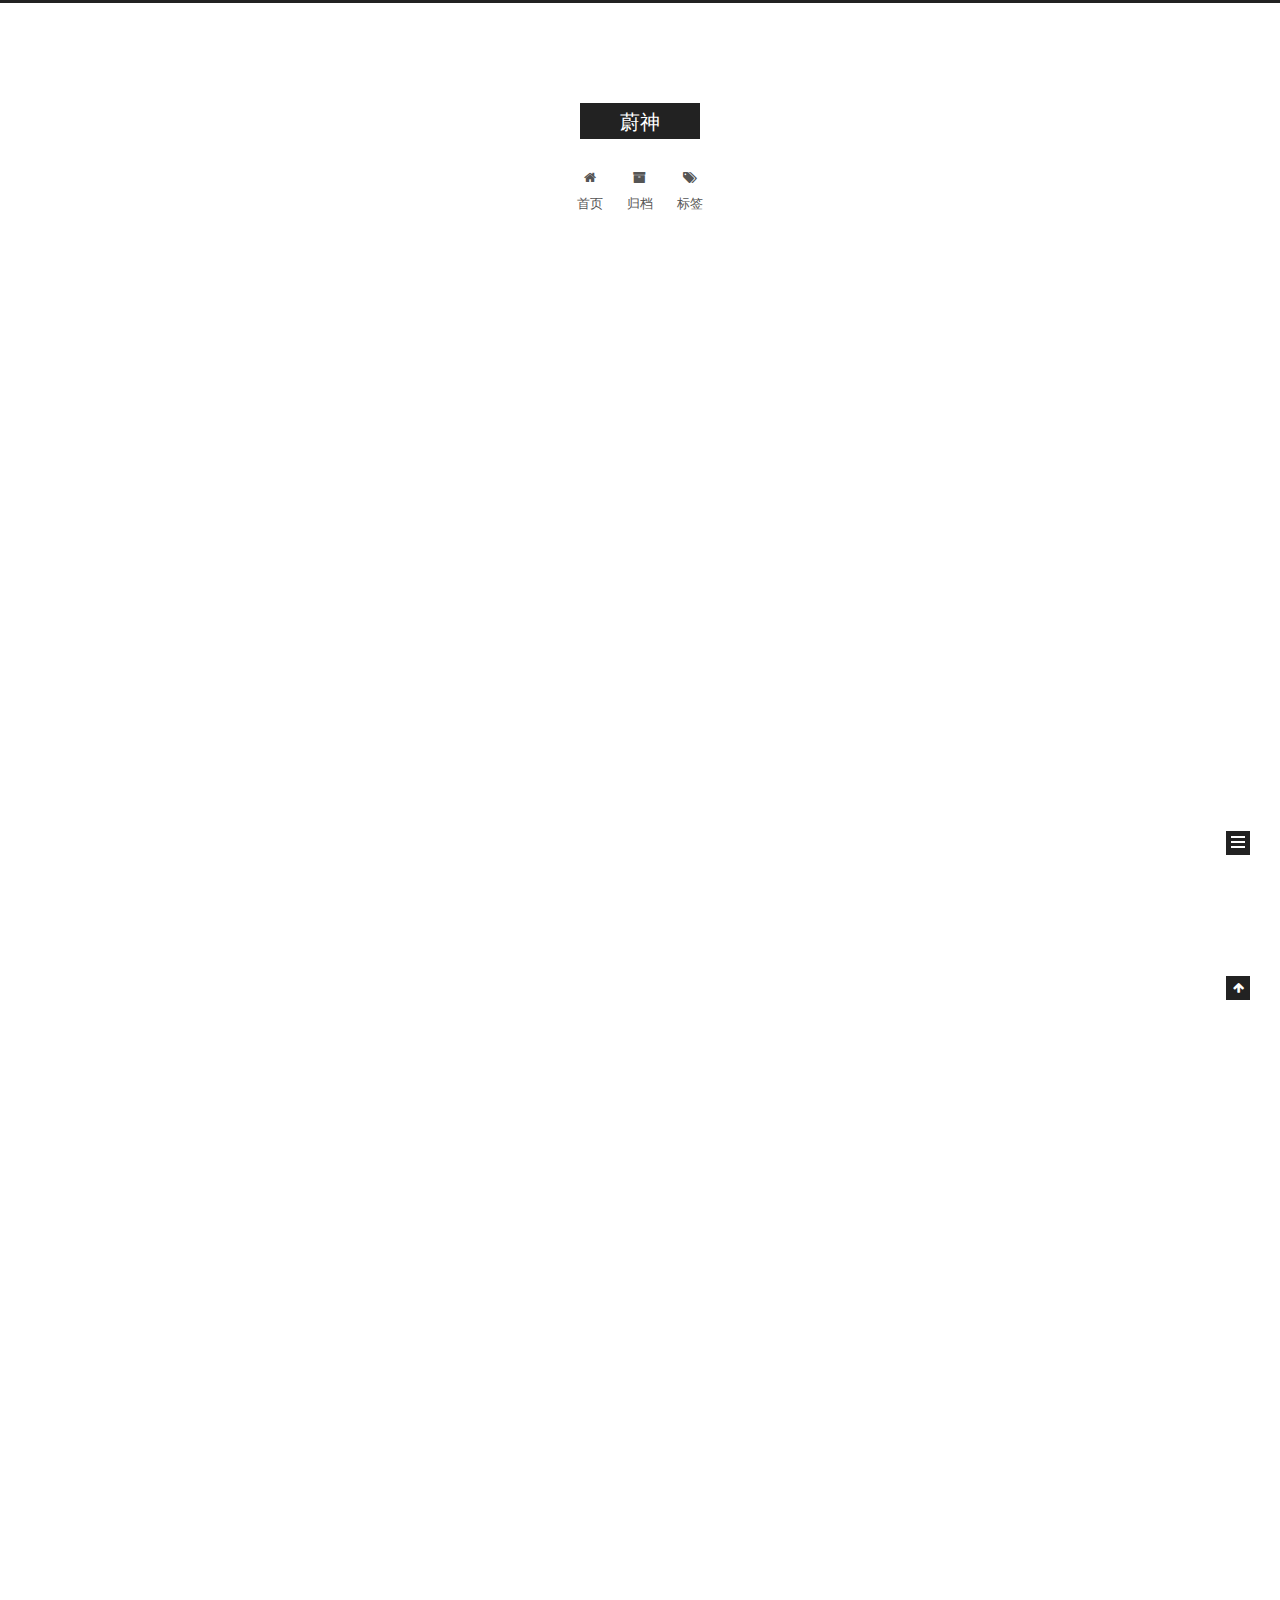
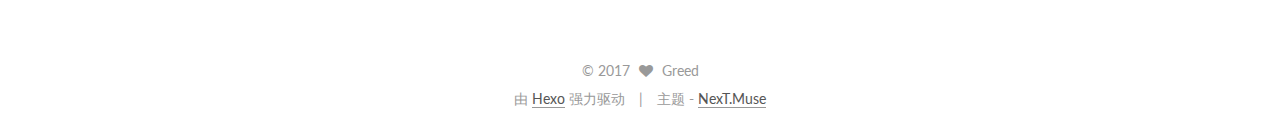
<file: index.html>
<!doctype html>



  


<html class="theme-next muse use-motion" lang="zh-Hans">
<head>
  <meta charset="UTF-8"/>
<meta http-equiv="X-UA-Compatible" content="IE=edge" />
<meta name="viewport" content="width=device-width, initial-scale=1, maximum-scale=1"/>



<meta http-equiv="Cache-Control" content="no-transform" />
<meta http-equiv="Cache-Control" content="no-siteapp" />















  
  
  <link href="/lib/fancybox/source/jquery.fancybox.css?v=2.1.5" rel="stylesheet" type="text/css" />




  
  
  
  

  
    
    
  

  

  

  

  

  
    
    
    <link href="//fonts.googleapis.com/css?family=Lato:300,300italic,400,400italic,700,700italic&subset=latin,latin-ext" rel="stylesheet" type="text/css">
  






<link href="/lib/font-awesome/css/font-awesome.min.css?v=4.6.2" rel="stylesheet" type="text/css" />

<link href="/css/main.css?v=5.1.0" rel="stylesheet" type="text/css" />


  <meta name="keywords" content="Hexo, NexT" />





  <link rel="alternate" href="/atom.xml" title="蔚神" type="application/atom+xml" />




  <link rel="shortcut icon" type="image/x-icon" href="/favicon.ico?v=5.1.0" />






<meta property="og:type" content="website">
<meta property="og:title" content="蔚神">
<meta property="og:url" content="https://github.com/yuhuigreed/index.html">
<meta property="og:site_name" content="蔚神">
<meta name="twitter:card" content="summary">
<meta name="twitter:title" content="蔚神">



<script type="text/javascript" id="hexo.configurations">
  var NexT = window.NexT || {};
  var CONFIG = {
    root: '/',
    scheme: 'Muse',
    sidebar: {"position":"left","display":"post","offset":12,"offset_float":0,"b2t":false,"scrollpercent":false},
    fancybox: true,
    motion: true,
    duoshuo: {
      userId: '0',
      author: '博主'
    },
    algolia: {
      applicationID: '',
      apiKey: '',
      indexName: '',
      hits: {"per_page":10},
      labels: {"input_placeholder":"Search for Posts","hits_empty":"We didn't find any results for the search: ${query}","hits_stats":"${hits} results found in ${time} ms"}
    }
  };
</script>



  <link rel="canonical" href="https://github.com/yuhuigreed/"/>





  <title> 蔚神 </title>
</head>

<body itemscope itemtype="http://schema.org/WebPage" lang="zh-Hans">

  














  
  
    
  

  <div class="container one-collumn sidebar-position-left 
   page-home 
 ">
    <div class="headband"></div>

    <header id="header" class="header" itemscope itemtype="http://schema.org/WPHeader">
      <div class="header-inner"><div class="site-brand-wrapper">
  <div class="site-meta ">
    

    <div class="custom-logo-site-title">
      <a href="/"  class="brand" rel="start">
        <span class="logo-line-before"><i></i></span>
        <span class="site-title">蔚神</span>
        <span class="logo-line-after"><i></i></span>
      </a>
    </div>
      
        <p class="site-subtitle"></p>
      
  </div>

  <div class="site-nav-toggle">
    <button>
      <span class="btn-bar"></span>
      <span class="btn-bar"></span>
      <span class="btn-bar"></span>
    </button>
  </div>
</div>

<nav class="site-nav">
  

  
    <ul id="menu" class="menu">
      
        
        <li class="menu-item menu-item-home">
          <a href="/" rel="section">
            
              <i class="menu-item-icon fa fa-fw fa-home"></i> <br />
            
            首页
          </a>
        </li>
      
        
        <li class="menu-item menu-item-archives">
          <a href="/archives" rel="section">
            
              <i class="menu-item-icon fa fa-fw fa-archive"></i> <br />
            
            归档
          </a>
        </li>
      
        
        <li class="menu-item menu-item-tags">
          <a href="/tags" rel="section">
            
              <i class="menu-item-icon fa fa-fw fa-tags"></i> <br />
            
            标签
          </a>
        </li>
      

      
    </ul>
  

  
</nav>



 </div>
    </header>

    <main id="main" class="main">
      <div class="main-inner">
        <div class="content-wrap">
          <div id="content" class="content">
            
  <section id="posts" class="posts-expand">
    
      

  

  
  
  

  <article class="post post-type-normal " itemscope itemtype="http://schema.org/Article">
    <link itemprop="mainEntityOfPage" href="https://github.com/yuhuigreed/2017/03/09/测试/">

    <span hidden itemprop="author" itemscope itemtype="http://schema.org/Person">
      <meta itemprop="name" content="Greed">
      <meta itemprop="description" content="">
      <meta itemprop="image" content="/images/avatar.gif">
    </span>

    <span hidden itemprop="publisher" itemscope itemtype="http://schema.org/Organization">
      <meta itemprop="name" content="蔚神">
    </span>

    
      <header class="post-header">

        
        
          <h1 class="post-title" itemprop="name headline">
            
            
              
                
                <a class="post-title-link" href="/2017/03/09/测试/" itemprop="url">
                  测试
                </a>
              
            
          </h1>
        

        <div class="post-meta">
          <span class="post-time">
            
              <span class="post-meta-item-icon">
                <i class="fa fa-calendar-o"></i>
              </span>
              
                <span class="post-meta-item-text">发表于</span>
              
              <time title="创建于" itemprop="dateCreated datePublished" datetime="2017-03-09T22:35:50+08:00">
                2017-03-09
              </time>
            

            

            
          </span>

          

          
            
          

          
          

          

          

          

        </div>
      </header>
    


    <div class="post-body" itemprop="articleBody">

      
      

      
        
          
            <p> 测试</p>

          
        
      
    </div>

    <div>
      
    </div>

    <div>
      
    </div>


    <footer class="post-footer">
      

      

      

      
      
        <div class="post-eof"></div>
      
    </footer>
  </article>


    
      

  

  
  
  

  <article class="post post-type-normal " itemscope itemtype="http://schema.org/Article">
    <link itemprop="mainEntityOfPage" href="https://github.com/yuhuigreed/2017/03/09/hello-world/">

    <span hidden itemprop="author" itemscope itemtype="http://schema.org/Person">
      <meta itemprop="name" content="Greed">
      <meta itemprop="description" content="">
      <meta itemprop="image" content="/images/avatar.gif">
    </span>

    <span hidden itemprop="publisher" itemscope itemtype="http://schema.org/Organization">
      <meta itemprop="name" content="蔚神">
    </span>

    
      <header class="post-header">

        
        
          <h1 class="post-title" itemprop="name headline">
            
            
              
                
                <a class="post-title-link" href="/2017/03/09/hello-world/" itemprop="url">
                  Hello World
                </a>
              
            
          </h1>
        

        <div class="post-meta">
          <span class="post-time">
            
              <span class="post-meta-item-icon">
                <i class="fa fa-calendar-o"></i>
              </span>
              
                <span class="post-meta-item-text">发表于</span>
              
              <time title="创建于" itemprop="dateCreated datePublished" datetime="2017-03-09T22:09:23+08:00">
                2017-03-09
              </time>
            

            

            
          </span>

          

          
            
          

          
          

          

          

          

        </div>
      </header>
    


    <div class="post-body" itemprop="articleBody">

      
      

      
        
          
            <p>Welcome to <a href="https://hexo.io/" target="_blank" rel="external">Hexo</a>! This is your very first post. Check <a href="https://hexo.io/docs/" target="_blank" rel="external">documentation</a> for more info. If you get any problems when using Hexo, you can find the answer in <a href="https://hexo.io/docs/troubleshooting.html" target="_blank" rel="external">troubleshooting</a> or you can ask me on <a href="https://github.com/hexojs/hexo/issues">GitHub</a>.</p>
<h2 id="Quick-Start"><a href="#Quick-Start" class="headerlink" title="Quick Start"></a>Quick Start</h2><h3 id="Create-a-new-post"><a href="#Create-a-new-post" class="headerlink" title="Create a new post"></a>Create a new post</h3><figure class="highlight bash"><table><tr><td class="gutter"><pre><div class="line">1</div></pre></td><td class="code"><pre><div class="line">$ hexo new <span class="string">"My New Post"</span></div></pre></td></tr></table></figure>
<p>More info: <a href="https://hexo.io/docs/writing.html" target="_blank" rel="external">Writing</a></p>
<h3 id="Run-server"><a href="#Run-server" class="headerlink" title="Run server"></a>Run server</h3><figure class="highlight bash"><table><tr><td class="gutter"><pre><div class="line">1</div></pre></td><td class="code"><pre><div class="line">$ hexo server</div></pre></td></tr></table></figure>
<p>More info: <a href="https://hexo.io/docs/server.html" target="_blank" rel="external">Server</a></p>
<h3 id="Generate-static-files"><a href="#Generate-static-files" class="headerlink" title="Generate static files"></a>Generate static files</h3><figure class="highlight bash"><table><tr><td class="gutter"><pre><div class="line">1</div></pre></td><td class="code"><pre><div class="line">$ hexo generate</div></pre></td></tr></table></figure>
<p>More info: <a href="https://hexo.io/docs/generating.html" target="_blank" rel="external">Generating</a></p>
<h3 id="Deploy-to-remote-sites"><a href="#Deploy-to-remote-sites" class="headerlink" title="Deploy to remote sites"></a>Deploy to remote sites</h3><figure class="highlight bash"><table><tr><td class="gutter"><pre><div class="line">1</div></pre></td><td class="code"><pre><div class="line">$ hexo deploy</div></pre></td></tr></table></figure>
<p>More info: <a href="https://hexo.io/docs/deployment.html" target="_blank" rel="external">Deployment</a></p>

          
        
      
    </div>

    <div>
      
    </div>

    <div>
      
    </div>


    <footer class="post-footer">
      

      

      

      
      
        <div class="post-eof"></div>
      
    </footer>
  </article>


    
  </section>

  

          
          </div>
          


          

        </div>
        
          
  
  <div class="sidebar-toggle">
    <div class="sidebar-toggle-line-wrap">
      <span class="sidebar-toggle-line sidebar-toggle-line-first"></span>
      <span class="sidebar-toggle-line sidebar-toggle-line-middle"></span>
      <span class="sidebar-toggle-line sidebar-toggle-line-last"></span>
    </div>
  </div>

  <aside id="sidebar" class="sidebar">
    <div class="sidebar-inner">

      

      

      <section class="site-overview sidebar-panel sidebar-panel-active">
        <div class="site-author motion-element" itemprop="author" itemscope itemtype="http://schema.org/Person">
          <img class="site-author-image" itemprop="image"
               src="/images/avatar.gif"
               alt="Greed" />
          <p class="site-author-name" itemprop="name">Greed</p>
           
              <p class="site-description motion-element" itemprop="description"></p>
          
        </div>
        <nav class="site-state motion-element">

          
            <div class="site-state-item site-state-posts">
              <a href="/archives">
                <span class="site-state-item-count">2</span>
                <span class="site-state-item-name">日志</span>
              </a>
            </div>
          

          

          
            
            
            <div class="site-state-item site-state-tags">
              
                <span class="site-state-item-count">1</span>
                <span class="site-state-item-name">标签</span>
              
            </div>
          

        </nav>

        
          <div class="feed-link motion-element">
            <a href="/atom.xml" rel="alternate">
              <i class="fa fa-rss"></i>
              RSS
            </a>
          </div>
        

        <div class="links-of-author motion-element">
          
        </div>

        
        

        
        

        


      </section>

      

      

    </div>
  </aside>


        
      </div>
    </main>

    <footer id="footer" class="footer">
      <div class="footer-inner">
        <div class="copyright" >
  
  &copy; 
  <span itemprop="copyrightYear">2017</span>
  <span class="with-love">
    <i class="fa fa-heart"></i>
  </span>
  <span class="author" itemprop="copyrightHolder">Greed</span>
</div>


<div class="powered-by">
  由 <a class="theme-link" href="https://hexo.io">Hexo</a> 强力驱动
</div>

<div class="theme-info">
  主题 -
  <a class="theme-link" href="https://github.com/iissnan/hexo-theme-next">
    NexT.Muse
  </a>
</div>


        

        
      </div>
    </footer>

    
      <div class="back-to-top">
        <i class="fa fa-arrow-up"></i>
        
      </div>
    
    
  </div>

  

<script type="text/javascript">
  if (Object.prototype.toString.call(window.Promise) !== '[object Function]') {
    window.Promise = null;
  }
</script>









  




  
  <script type="text/javascript" src="/lib/jquery/index.js?v=2.1.3"></script>

  
  <script type="text/javascript" src="/lib/fastclick/lib/fastclick.min.js?v=1.0.6"></script>

  
  <script type="text/javascript" src="/lib/jquery_lazyload/jquery.lazyload.js?v=1.9.7"></script>

  
  <script type="text/javascript" src="/lib/velocity/velocity.min.js?v=1.2.1"></script>

  
  <script type="text/javascript" src="/lib/velocity/velocity.ui.min.js?v=1.2.1"></script>

  
  <script type="text/javascript" src="/lib/fancybox/source/jquery.fancybox.pack.js?v=2.1.5"></script>


  


  <script type="text/javascript" src="/js/src/utils.js?v=5.1.0"></script>

  <script type="text/javascript" src="/js/src/motion.js?v=5.1.0"></script>



  
  

  

  


  <script type="text/javascript" src="/js/src/bootstrap.js?v=5.1.0"></script>



  



  




	





  





  





  



  
  

  

  

  

  


  

</body>
</html>
</file>
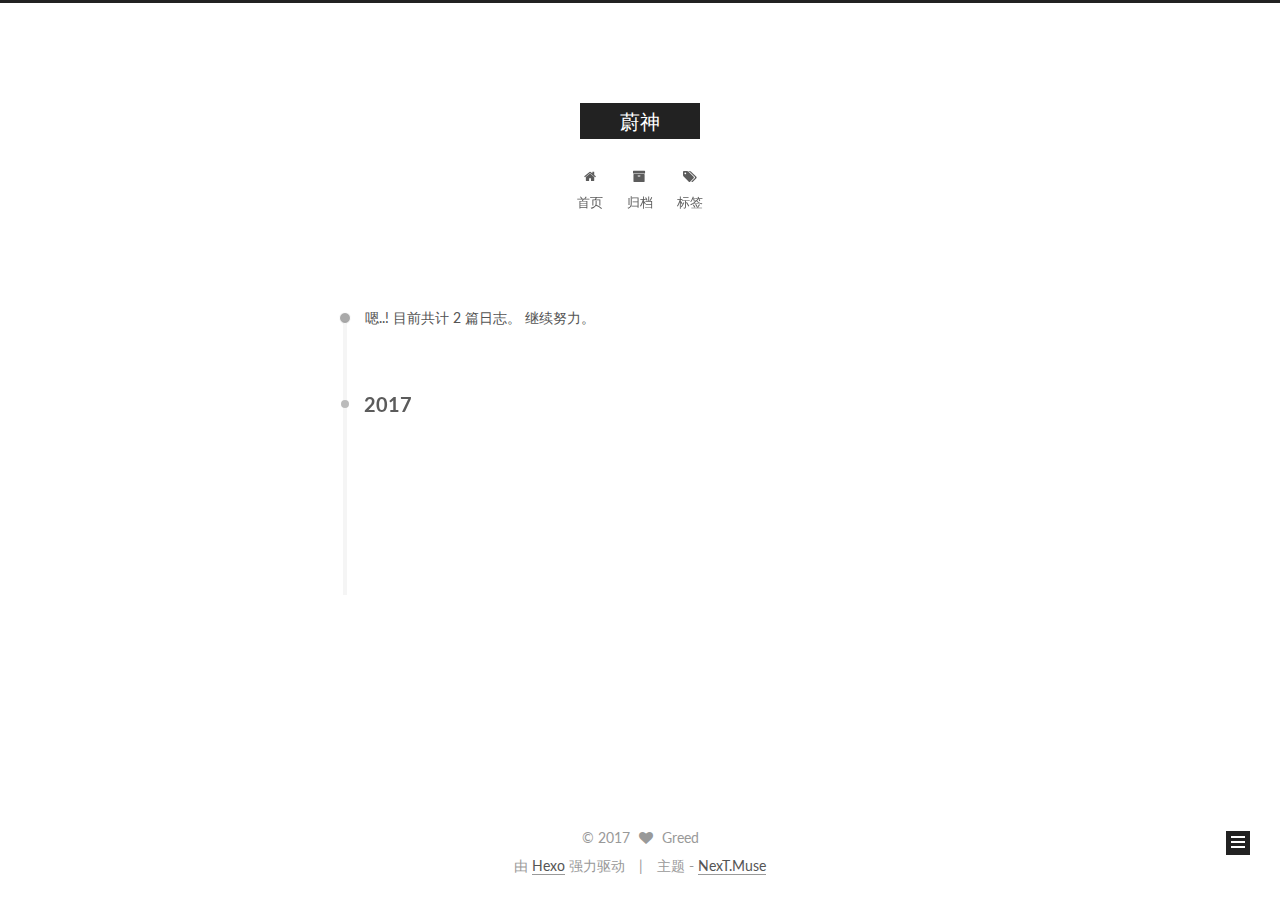
<file: archives/index.html>
<!doctype html>



  


<html class="theme-next muse use-motion" lang="zh-Hans">
<head>
  <meta charset="UTF-8"/>
<meta http-equiv="X-UA-Compatible" content="IE=edge" />
<meta name="viewport" content="width=device-width, initial-scale=1, maximum-scale=1"/>



<meta http-equiv="Cache-Control" content="no-transform" />
<meta http-equiv="Cache-Control" content="no-siteapp" />















  
  
  <link href="/lib/fancybox/source/jquery.fancybox.css?v=2.1.5" rel="stylesheet" type="text/css" />




  
  
  
  

  
    
    
  

  

  

  

  

  
    
    
    <link href="//fonts.googleapis.com/css?family=Lato:300,300italic,400,400italic,700,700italic&subset=latin,latin-ext" rel="stylesheet" type="text/css">
  






<link href="/lib/font-awesome/css/font-awesome.min.css?v=4.6.2" rel="stylesheet" type="text/css" />

<link href="/css/main.css?v=5.1.0" rel="stylesheet" type="text/css" />


  <meta name="keywords" content="Hexo, NexT" />





  <link rel="alternate" href="/atom.xml" title="蔚神" type="application/atom+xml" />




  <link rel="shortcut icon" type="image/x-icon" href="/favicon.ico?v=5.1.0" />






<meta property="og:type" content="website">
<meta property="og:title" content="蔚神">
<meta property="og:url" content="https://github.com/yuhuigreed/archives/index.html">
<meta property="og:site_name" content="蔚神">
<meta name="twitter:card" content="summary">
<meta name="twitter:title" content="蔚神">



<script type="text/javascript" id="hexo.configurations">
  var NexT = window.NexT || {};
  var CONFIG = {
    root: '/',
    scheme: 'Muse',
    sidebar: {"position":"left","display":"post","offset":12,"offset_float":0,"b2t":false,"scrollpercent":false},
    fancybox: true,
    motion: true,
    duoshuo: {
      userId: '0',
      author: '博主'
    },
    algolia: {
      applicationID: '',
      apiKey: '',
      indexName: '',
      hits: {"per_page":10},
      labels: {"input_placeholder":"Search for Posts","hits_empty":"We didn't find any results for the search: ${query}","hits_stats":"${hits} results found in ${time} ms"}
    }
  };
</script>



  <link rel="canonical" href="https://github.com/yuhuigreed/archives/"/>





  <title> 归档 | 蔚神 </title>
</head>

<body itemscope itemtype="http://schema.org/WebPage" lang="zh-Hans">

  














  
  
    
  

  <div class="container one-collumn sidebar-position-left  page-archive  ">
    <div class="headband"></div>

    <header id="header" class="header" itemscope itemtype="http://schema.org/WPHeader">
      <div class="header-inner"><div class="site-brand-wrapper">
  <div class="site-meta ">
    

    <div class="custom-logo-site-title">
      <a href="/"  class="brand" rel="start">
        <span class="logo-line-before"><i></i></span>
        <span class="site-title">蔚神</span>
        <span class="logo-line-after"><i></i></span>
      </a>
    </div>
      
        <p class="site-subtitle"></p>
      
  </div>

  <div class="site-nav-toggle">
    <button>
      <span class="btn-bar"></span>
      <span class="btn-bar"></span>
      <span class="btn-bar"></span>
    </button>
  </div>
</div>

<nav class="site-nav">
  

  
    <ul id="menu" class="menu">
      
        
        <li class="menu-item menu-item-home">
          <a href="/" rel="section">
            
              <i class="menu-item-icon fa fa-fw fa-home"></i> <br />
            
            首页
          </a>
        </li>
      
        
        <li class="menu-item menu-item-archives">
          <a href="/archives" rel="section">
            
              <i class="menu-item-icon fa fa-fw fa-archive"></i> <br />
            
            归档
          </a>
        </li>
      
        
        <li class="menu-item menu-item-tags">
          <a href="/tags" rel="section">
            
              <i class="menu-item-icon fa fa-fw fa-tags"></i> <br />
            
            标签
          </a>
        </li>
      

      
    </ul>
  

  
</nav>



 </div>
    </header>

    <main id="main" class="main">
      <div class="main-inner">
        <div class="content-wrap">
          <div id="content" class="content">
            

  <section id="posts" class="posts-collapse">
    <span class="archive-move-on"></span>

    <span class="archive-page-counter">
      
      
      
        
      
      嗯..! 目前共计 2 篇日志。 继续努力。
    </span>

    

      
      
      

      
        
        <div class="collection-title">
          <h2 class="archive-year motion-element" id="archive-year-2017">2017</h2>
        </div>
      
      

      

  <article class="post post-type-normal" itemscope itemtype="http://schema.org/Article">
    <header class="post-header">

      <h1 class="post-title">
        
            <a class="post-title-link" href="/2017/03/09/测试/" itemprop="url">
              
                <span itemprop="name">测试</span>
              
            </a>
        
      </h1>

      <div class="post-meta">
        <time class="post-time" itemprop="dateCreated"
              datetime="2017-03-09T22:35:50+08:00"
              content="2017-03-09" >
          03-09
        </time>
      </div>

    </header>
  </article>



    

      
      
      

      
      

      

  <article class="post post-type-normal" itemscope itemtype="http://schema.org/Article">
    <header class="post-header">

      <h1 class="post-title">
        
            <a class="post-title-link" href="/2017/03/09/hello-world/" itemprop="url">
              
                <span itemprop="name">Hello World</span>
              
            </a>
        
      </h1>

      <div class="post-meta">
        <time class="post-time" itemprop="dateCreated"
              datetime="2017-03-09T22:09:23+08:00"
              content="2017-03-09" >
          03-09
        </time>
      </div>

    </header>
  </article>



    

  </section>

  


          
          </div>
          


          

        </div>
        
          
  
  <div class="sidebar-toggle">
    <div class="sidebar-toggle-line-wrap">
      <span class="sidebar-toggle-line sidebar-toggle-line-first"></span>
      <span class="sidebar-toggle-line sidebar-toggle-line-middle"></span>
      <span class="sidebar-toggle-line sidebar-toggle-line-last"></span>
    </div>
  </div>

  <aside id="sidebar" class="sidebar">
    <div class="sidebar-inner">

      

      

      <section class="site-overview sidebar-panel sidebar-panel-active">
        <div class="site-author motion-element" itemprop="author" itemscope itemtype="http://schema.org/Person">
          <img class="site-author-image" itemprop="image"
               src="/images/avatar.gif"
               alt="Greed" />
          <p class="site-author-name" itemprop="name">Greed</p>
           
              <p class="site-description motion-element" itemprop="description"></p>
          
        </div>
        <nav class="site-state motion-element">

          
            <div class="site-state-item site-state-posts">
              <a href="/archives">
                <span class="site-state-item-count">2</span>
                <span class="site-state-item-name">日志</span>
              </a>
            </div>
          

          

          
            
            
            <div class="site-state-item site-state-tags">
              
                <span class="site-state-item-count">1</span>
                <span class="site-state-item-name">标签</span>
              
            </div>
          

        </nav>

        
          <div class="feed-link motion-element">
            <a href="/atom.xml" rel="alternate">
              <i class="fa fa-rss"></i>
              RSS
            </a>
          </div>
        

        <div class="links-of-author motion-element">
          
        </div>

        
        

        
        

        


      </section>

      

      

    </div>
  </aside>


        
      </div>
    </main>

    <footer id="footer" class="footer">
      <div class="footer-inner">
        <div class="copyright" >
  
  &copy; 
  <span itemprop="copyrightYear">2017</span>
  <span class="with-love">
    <i class="fa fa-heart"></i>
  </span>
  <span class="author" itemprop="copyrightHolder">Greed</span>
</div>


<div class="powered-by">
  由 <a class="theme-link" href="https://hexo.io">Hexo</a> 强力驱动
</div>

<div class="theme-info">
  主题 -
  <a class="theme-link" href="https://github.com/iissnan/hexo-theme-next">
    NexT.Muse
  </a>
</div>


        

        
      </div>
    </footer>

    
      <div class="back-to-top">
        <i class="fa fa-arrow-up"></i>
        
      </div>
    
    
  </div>

  

<script type="text/javascript">
  if (Object.prototype.toString.call(window.Promise) !== '[object Function]') {
    window.Promise = null;
  }
</script>









  




  
  <script type="text/javascript" src="/lib/jquery/index.js?v=2.1.3"></script>

  
  <script type="text/javascript" src="/lib/fastclick/lib/fastclick.min.js?v=1.0.6"></script>

  
  <script type="text/javascript" src="/lib/jquery_lazyload/jquery.lazyload.js?v=1.9.7"></script>

  
  <script type="text/javascript" src="/lib/velocity/velocity.min.js?v=1.2.1"></script>

  
  <script type="text/javascript" src="/lib/velocity/velocity.ui.min.js?v=1.2.1"></script>

  
  <script type="text/javascript" src="/lib/fancybox/source/jquery.fancybox.pack.js?v=2.1.5"></script>


  


  <script type="text/javascript" src="/js/src/utils.js?v=5.1.0"></script>

  <script type="text/javascript" src="/js/src/motion.js?v=5.1.0"></script>



  
  

  
  
    <script type="text/javascript" id="motion.page.archive">
      $('.archive-year').velocity('transition.slideLeftIn');
    </script>
  


  


  <script type="text/javascript" src="/js/src/bootstrap.js?v=5.1.0"></script>



  



  




	





  





  





  



  
  

  

  

  

  


  

</body>
</html>
</file>
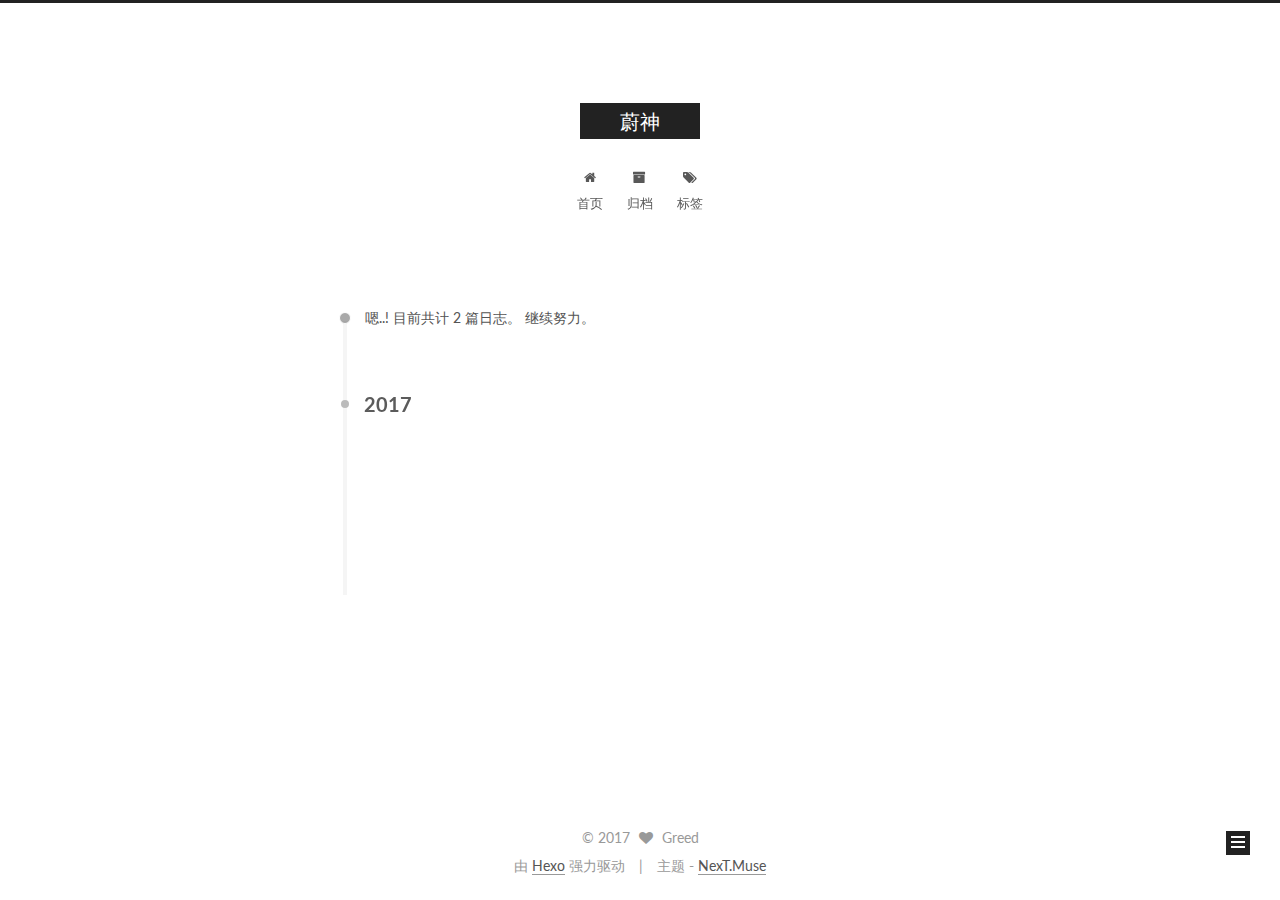
<file: archives/2017/index.html>
<!doctype html>



  


<html class="theme-next muse use-motion" lang="zh-Hans">
<head>
  <meta charset="UTF-8"/>
<meta http-equiv="X-UA-Compatible" content="IE=edge" />
<meta name="viewport" content="width=device-width, initial-scale=1, maximum-scale=1"/>



<meta http-equiv="Cache-Control" content="no-transform" />
<meta http-equiv="Cache-Control" content="no-siteapp" />















  
  
  <link href="/lib/fancybox/source/jquery.fancybox.css?v=2.1.5" rel="stylesheet" type="text/css" />




  
  
  
  

  
    
    
  

  

  

  

  

  
    
    
    <link href="//fonts.googleapis.com/css?family=Lato:300,300italic,400,400italic,700,700italic&subset=latin,latin-ext" rel="stylesheet" type="text/css">
  






<link href="/lib/font-awesome/css/font-awesome.min.css?v=4.6.2" rel="stylesheet" type="text/css" />

<link href="/css/main.css?v=5.1.0" rel="stylesheet" type="text/css" />


  <meta name="keywords" content="Hexo, NexT" />





  <link rel="alternate" href="/atom.xml" title="蔚神" type="application/atom+xml" />




  <link rel="shortcut icon" type="image/x-icon" href="/favicon.ico?v=5.1.0" />






<meta property="og:type" content="website">
<meta property="og:title" content="蔚神">
<meta property="og:url" content="https://github.com/yuhuigreed/archives/2017/index.html">
<meta property="og:site_name" content="蔚神">
<meta name="twitter:card" content="summary">
<meta name="twitter:title" content="蔚神">



<script type="text/javascript" id="hexo.configurations">
  var NexT = window.NexT || {};
  var CONFIG = {
    root: '/',
    scheme: 'Muse',
    sidebar: {"position":"left","display":"post","offset":12,"offset_float":0,"b2t":false,"scrollpercent":false},
    fancybox: true,
    motion: true,
    duoshuo: {
      userId: '0',
      author: '博主'
    },
    algolia: {
      applicationID: '',
      apiKey: '',
      indexName: '',
      hits: {"per_page":10},
      labels: {"input_placeholder":"Search for Posts","hits_empty":"We didn't find any results for the search: ${query}","hits_stats":"${hits} results found in ${time} ms"}
    }
  };
</script>



  <link rel="canonical" href="https://github.com/yuhuigreed/archives/2017/"/>





  <title> 归档 | 蔚神 </title>
</head>

<body itemscope itemtype="http://schema.org/WebPage" lang="zh-Hans">

  














  
  
    
  

  <div class="container one-collumn sidebar-position-left  page-archive  ">
    <div class="headband"></div>

    <header id="header" class="header" itemscope itemtype="http://schema.org/WPHeader">
      <div class="header-inner"><div class="site-brand-wrapper">
  <div class="site-meta ">
    

    <div class="custom-logo-site-title">
      <a href="/"  class="brand" rel="start">
        <span class="logo-line-before"><i></i></span>
        <span class="site-title">蔚神</span>
        <span class="logo-line-after"><i></i></span>
      </a>
    </div>
      
        <p class="site-subtitle"></p>
      
  </div>

  <div class="site-nav-toggle">
    <button>
      <span class="btn-bar"></span>
      <span class="btn-bar"></span>
      <span class="btn-bar"></span>
    </button>
  </div>
</div>

<nav class="site-nav">
  

  
    <ul id="menu" class="menu">
      
        
        <li class="menu-item menu-item-home">
          <a href="/" rel="section">
            
              <i class="menu-item-icon fa fa-fw fa-home"></i> <br />
            
            首页
          </a>
        </li>
      
        
        <li class="menu-item menu-item-archives">
          <a href="/archives" rel="section">
            
              <i class="menu-item-icon fa fa-fw fa-archive"></i> <br />
            
            归档
          </a>
        </li>
      
        
        <li class="menu-item menu-item-tags">
          <a href="/tags" rel="section">
            
              <i class="menu-item-icon fa fa-fw fa-tags"></i> <br />
            
            标签
          </a>
        </li>
      

      
    </ul>
  

  
</nav>



 </div>
    </header>

    <main id="main" class="main">
      <div class="main-inner">
        <div class="content-wrap">
          <div id="content" class="content">
            

  <section id="posts" class="posts-collapse">
    <span class="archive-move-on"></span>

    <span class="archive-page-counter">
      
      
      
        
      
      嗯..! 目前共计 2 篇日志。 继续努力。
    </span>

    

      
      
      

      
        
        <div class="collection-title">
          <h2 class="archive-year motion-element" id="archive-year-2017">2017</h2>
        </div>
      
      

      

  <article class="post post-type-normal" itemscope itemtype="http://schema.org/Article">
    <header class="post-header">

      <h1 class="post-title">
        
            <a class="post-title-link" href="/2017/03/09/测试/" itemprop="url">
              
                <span itemprop="name">测试</span>
              
            </a>
        
      </h1>

      <div class="post-meta">
        <time class="post-time" itemprop="dateCreated"
              datetime="2017-03-09T22:35:50+08:00"
              content="2017-03-09" >
          03-09
        </time>
      </div>

    </header>
  </article>



    

      
      
      

      
      

      

  <article class="post post-type-normal" itemscope itemtype="http://schema.org/Article">
    <header class="post-header">

      <h1 class="post-title">
        
            <a class="post-title-link" href="/2017/03/09/hello-world/" itemprop="url">
              
                <span itemprop="name">Hello World</span>
              
            </a>
        
      </h1>

      <div class="post-meta">
        <time class="post-time" itemprop="dateCreated"
              datetime="2017-03-09T22:09:23+08:00"
              content="2017-03-09" >
          03-09
        </time>
      </div>

    </header>
  </article>



    

  </section>

  


          
          </div>
          


          

        </div>
        
          
  
  <div class="sidebar-toggle">
    <div class="sidebar-toggle-line-wrap">
      <span class="sidebar-toggle-line sidebar-toggle-line-first"></span>
      <span class="sidebar-toggle-line sidebar-toggle-line-middle"></span>
      <span class="sidebar-toggle-line sidebar-toggle-line-last"></span>
    </div>
  </div>

  <aside id="sidebar" class="sidebar">
    <div class="sidebar-inner">

      

      

      <section class="site-overview sidebar-panel sidebar-panel-active">
        <div class="site-author motion-element" itemprop="author" itemscope itemtype="http://schema.org/Person">
          <img class="site-author-image" itemprop="image"
               src="/images/avatar.gif"
               alt="Greed" />
          <p class="site-author-name" itemprop="name">Greed</p>
           
              <p class="site-description motion-element" itemprop="description"></p>
          
        </div>
        <nav class="site-state motion-element">

          
            <div class="site-state-item site-state-posts">
              <a href="/archives">
                <span class="site-state-item-count">2</span>
                <span class="site-state-item-name">日志</span>
              </a>
            </div>
          

          

          
            
            
            <div class="site-state-item site-state-tags">
              
                <span class="site-state-item-count">1</span>
                <span class="site-state-item-name">标签</span>
              
            </div>
          

        </nav>

        
          <div class="feed-link motion-element">
            <a href="/atom.xml" rel="alternate">
              <i class="fa fa-rss"></i>
              RSS
            </a>
          </div>
        

        <div class="links-of-author motion-element">
          
        </div>

        
        

        
        

        


      </section>

      

      

    </div>
  </aside>


        
      </div>
    </main>

    <footer id="footer" class="footer">
      <div class="footer-inner">
        <div class="copyright" >
  
  &copy; 
  <span itemprop="copyrightYear">2017</span>
  <span class="with-love">
    <i class="fa fa-heart"></i>
  </span>
  <span class="author" itemprop="copyrightHolder">Greed</span>
</div>


<div class="powered-by">
  由 <a class="theme-link" href="https://hexo.io">Hexo</a> 强力驱动
</div>

<div class="theme-info">
  主题 -
  <a class="theme-link" href="https://github.com/iissnan/hexo-theme-next">
    NexT.Muse
  </a>
</div>


        

        
      </div>
    </footer>

    
      <div class="back-to-top">
        <i class="fa fa-arrow-up"></i>
        
      </div>
    
    
  </div>

  

<script type="text/javascript">
  if (Object.prototype.toString.call(window.Promise) !== '[object Function]') {
    window.Promise = null;
  }
</script>









  




  
  <script type="text/javascript" src="/lib/jquery/index.js?v=2.1.3"></script>

  
  <script type="text/javascript" src="/lib/fastclick/lib/fastclick.min.js?v=1.0.6"></script>

  
  <script type="text/javascript" src="/lib/jquery_lazyload/jquery.lazyload.js?v=1.9.7"></script>

  
  <script type="text/javascript" src="/lib/velocity/velocity.min.js?v=1.2.1"></script>

  
  <script type="text/javascript" src="/lib/velocity/velocity.ui.min.js?v=1.2.1"></script>

  
  <script type="text/javascript" src="/lib/fancybox/source/jquery.fancybox.pack.js?v=2.1.5"></script>


  


  <script type="text/javascript" src="/js/src/utils.js?v=5.1.0"></script>

  <script type="text/javascript" src="/js/src/motion.js?v=5.1.0"></script>



  
  

  
  
    <script type="text/javascript" id="motion.page.archive">
      $('.archive-year').velocity('transition.slideLeftIn');
    </script>
  


  


  <script type="text/javascript" src="/js/src/bootstrap.js?v=5.1.0"></script>



  



  




	





  





  





  



  
  

  

  

  

  


  

</body>
</html>
</file>
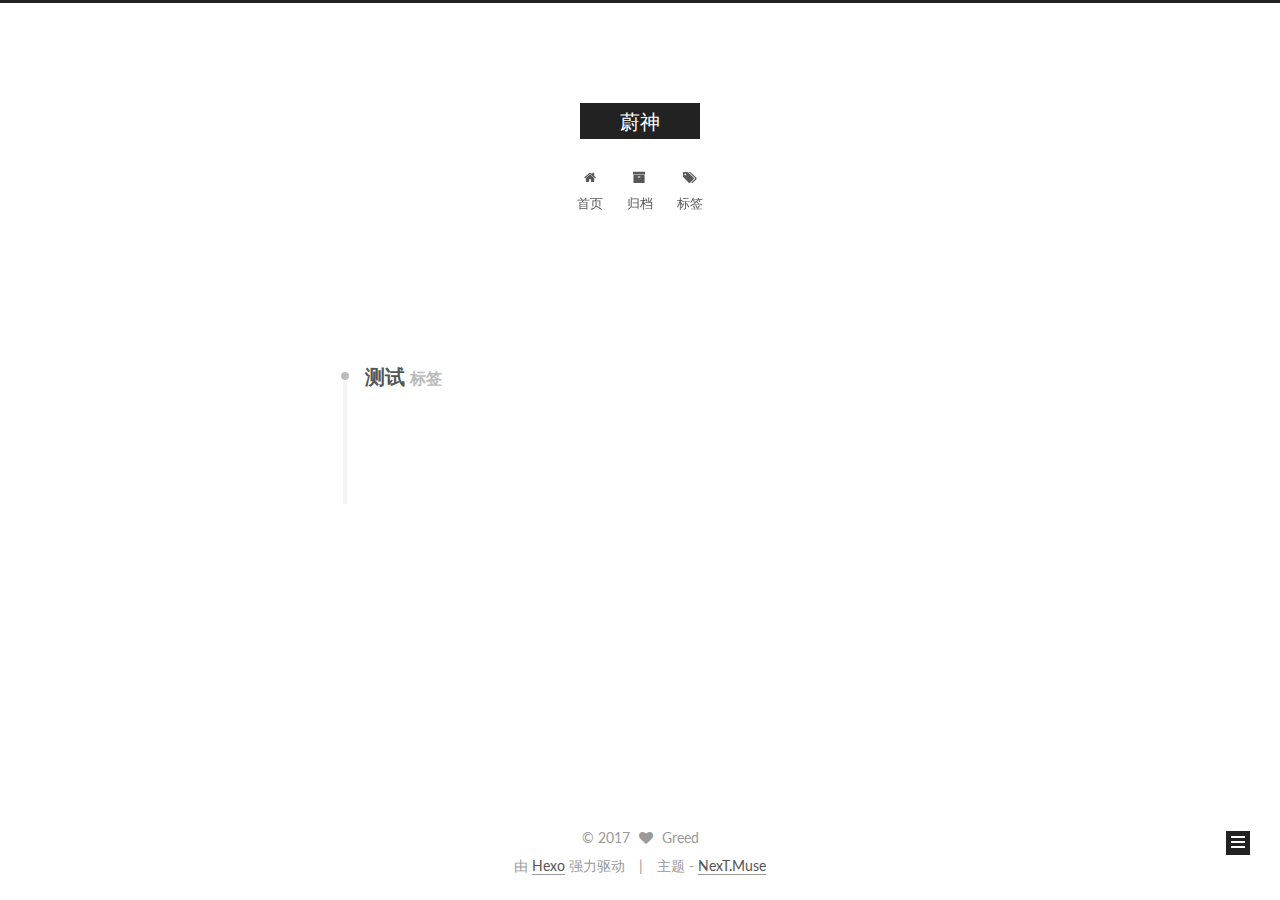
<file: tags/测试/index.html>
<!doctype html>



  


<html class="theme-next muse use-motion" lang="zh-Hans">
<head>
  <meta charset="UTF-8"/>
<meta http-equiv="X-UA-Compatible" content="IE=edge" />
<meta name="viewport" content="width=device-width, initial-scale=1, maximum-scale=1"/>



<meta http-equiv="Cache-Control" content="no-transform" />
<meta http-equiv="Cache-Control" content="no-siteapp" />















  
  
  <link href="/lib/fancybox/source/jquery.fancybox.css?v=2.1.5" rel="stylesheet" type="text/css" />




  
  
  
  

  
    
    
  

  

  

  

  

  
    
    
    <link href="//fonts.googleapis.com/css?family=Lato:300,300italic,400,400italic,700,700italic&subset=latin,latin-ext" rel="stylesheet" type="text/css">
  






<link href="/lib/font-awesome/css/font-awesome.min.css?v=4.6.2" rel="stylesheet" type="text/css" />

<link href="/css/main.css?v=5.1.0" rel="stylesheet" type="text/css" />


  <meta name="keywords" content="Hexo, NexT" />





  <link rel="alternate" href="/atom.xml" title="蔚神" type="application/atom+xml" />




  <link rel="shortcut icon" type="image/x-icon" href="/favicon.ico?v=5.1.0" />






<meta property="og:type" content="website">
<meta property="og:title" content="蔚神">
<meta property="og:url" content="https://github.com/yuhuigreed/tags/测试/index.html">
<meta property="og:site_name" content="蔚神">
<meta name="twitter:card" content="summary">
<meta name="twitter:title" content="蔚神">



<script type="text/javascript" id="hexo.configurations">
  var NexT = window.NexT || {};
  var CONFIG = {
    root: '/',
    scheme: 'Muse',
    sidebar: {"position":"left","display":"post","offset":12,"offset_float":0,"b2t":false,"scrollpercent":false},
    fancybox: true,
    motion: true,
    duoshuo: {
      userId: '0',
      author: '博主'
    },
    algolia: {
      applicationID: '',
      apiKey: '',
      indexName: '',
      hits: {"per_page":10},
      labels: {"input_placeholder":"Search for Posts","hits_empty":"We didn't find any results for the search: ${query}","hits_stats":"${hits} results found in ${time} ms"}
    }
  };
</script>



  <link rel="canonical" href="https://github.com/yuhuigreed/tags/测试/"/>





  <title> 标签: 测试 | 蔚神 </title>
</head>

<body itemscope itemtype="http://schema.org/WebPage" lang="zh-Hans">

  














  
  
    
  

  <div class="container one-collumn sidebar-position-left  ">
    <div class="headband"></div>

    <header id="header" class="header" itemscope itemtype="http://schema.org/WPHeader">
      <div class="header-inner"><div class="site-brand-wrapper">
  <div class="site-meta ">
    

    <div class="custom-logo-site-title">
      <a href="/"  class="brand" rel="start">
        <span class="logo-line-before"><i></i></span>
        <span class="site-title">蔚神</span>
        <span class="logo-line-after"><i></i></span>
      </a>
    </div>
      
        <p class="site-subtitle"></p>
      
  </div>

  <div class="site-nav-toggle">
    <button>
      <span class="btn-bar"></span>
      <span class="btn-bar"></span>
      <span class="btn-bar"></span>
    </button>
  </div>
</div>

<nav class="site-nav">
  

  
    <ul id="menu" class="menu">
      
        
        <li class="menu-item menu-item-home">
          <a href="/" rel="section">
            
              <i class="menu-item-icon fa fa-fw fa-home"></i> <br />
            
            首页
          </a>
        </li>
      
        
        <li class="menu-item menu-item-archives">
          <a href="/archives" rel="section">
            
              <i class="menu-item-icon fa fa-fw fa-archive"></i> <br />
            
            归档
          </a>
        </li>
      
        
        <li class="menu-item menu-item-tags">
          <a href="/tags" rel="section">
            
              <i class="menu-item-icon fa fa-fw fa-tags"></i> <br />
            
            标签
          </a>
        </li>
      

      
    </ul>
  

  
</nav>



 </div>
    </header>

    <main id="main" class="main">
      <div class="main-inner">
        <div class="content-wrap">
          <div id="content" class="content">
            

  <div id="posts" class="posts-collapse">
    <div class="collection-title">
      <h2 >
        测试
        <small>标签</small>
      </h2>
    </div>

    
      

  <article class="post post-type-normal" itemscope itemtype="http://schema.org/Article">
    <header class="post-header">

      <h1 class="post-title">
        
            <a class="post-title-link" href="/2017/03/09/测试/" itemprop="url">
              
                <span itemprop="name">测试</span>
              
            </a>
        
      </h1>

      <div class="post-meta">
        <time class="post-time" itemprop="dateCreated"
              datetime="2017-03-09T22:35:50+08:00"
              content="2017-03-09" >
          03-09
        </time>
      </div>

    </header>
  </article>


    
  </div>

  

          
          </div>
          


          

        </div>
        
          
  
  <div class="sidebar-toggle">
    <div class="sidebar-toggle-line-wrap">
      <span class="sidebar-toggle-line sidebar-toggle-line-first"></span>
      <span class="sidebar-toggle-line sidebar-toggle-line-middle"></span>
      <span class="sidebar-toggle-line sidebar-toggle-line-last"></span>
    </div>
  </div>

  <aside id="sidebar" class="sidebar">
    <div class="sidebar-inner">

      

      

      <section class="site-overview sidebar-panel sidebar-panel-active">
        <div class="site-author motion-element" itemprop="author" itemscope itemtype="http://schema.org/Person">
          <img class="site-author-image" itemprop="image"
               src="/images/avatar.gif"
               alt="Greed" />
          <p class="site-author-name" itemprop="name">Greed</p>
           
              <p class="site-description motion-element" itemprop="description"></p>
          
        </div>
        <nav class="site-state motion-element">

          
            <div class="site-state-item site-state-posts">
              <a href="/archives">
                <span class="site-state-item-count">2</span>
                <span class="site-state-item-name">日志</span>
              </a>
            </div>
          

          

          
            
            
            <div class="site-state-item site-state-tags">
              
                <span class="site-state-item-count">1</span>
                <span class="site-state-item-name">标签</span>
              
            </div>
          

        </nav>

        
          <div class="feed-link motion-element">
            <a href="/atom.xml" rel="alternate">
              <i class="fa fa-rss"></i>
              RSS
            </a>
          </div>
        

        <div class="links-of-author motion-element">
          
        </div>

        
        

        
        

        


      </section>

      

      

    </div>
  </aside>


        
      </div>
    </main>

    <footer id="footer" class="footer">
      <div class="footer-inner">
        <div class="copyright" >
  
  &copy; 
  <span itemprop="copyrightYear">2017</span>
  <span class="with-love">
    <i class="fa fa-heart"></i>
  </span>
  <span class="author" itemprop="copyrightHolder">Greed</span>
</div>


<div class="powered-by">
  由 <a class="theme-link" href="https://hexo.io">Hexo</a> 强力驱动
</div>

<div class="theme-info">
  主题 -
  <a class="theme-link" href="https://github.com/iissnan/hexo-theme-next">
    NexT.Muse
  </a>
</div>


        

        
      </div>
    </footer>

    
      <div class="back-to-top">
        <i class="fa fa-arrow-up"></i>
        
      </div>
    
    
  </div>

  

<script type="text/javascript">
  if (Object.prototype.toString.call(window.Promise) !== '[object Function]') {
    window.Promise = null;
  }
</script>









  




  
  <script type="text/javascript" src="/lib/jquery/index.js?v=2.1.3"></script>

  
  <script type="text/javascript" src="/lib/fastclick/lib/fastclick.min.js?v=1.0.6"></script>

  
  <script type="text/javascript" src="/lib/jquery_lazyload/jquery.lazyload.js?v=1.9.7"></script>

  
  <script type="text/javascript" src="/lib/velocity/velocity.min.js?v=1.2.1"></script>

  
  <script type="text/javascript" src="/lib/velocity/velocity.ui.min.js?v=1.2.1"></script>

  
  <script type="text/javascript" src="/lib/fancybox/source/jquery.fancybox.pack.js?v=2.1.5"></script>


  


  <script type="text/javascript" src="/js/src/utils.js?v=5.1.0"></script>

  <script type="text/javascript" src="/js/src/motion.js?v=5.1.0"></script>



  
  

  

  


  <script type="text/javascript" src="/js/src/bootstrap.js?v=5.1.0"></script>



  



  




	





  





  





  



  
  

  

  

  

  


  

</body>
</html>
</file>
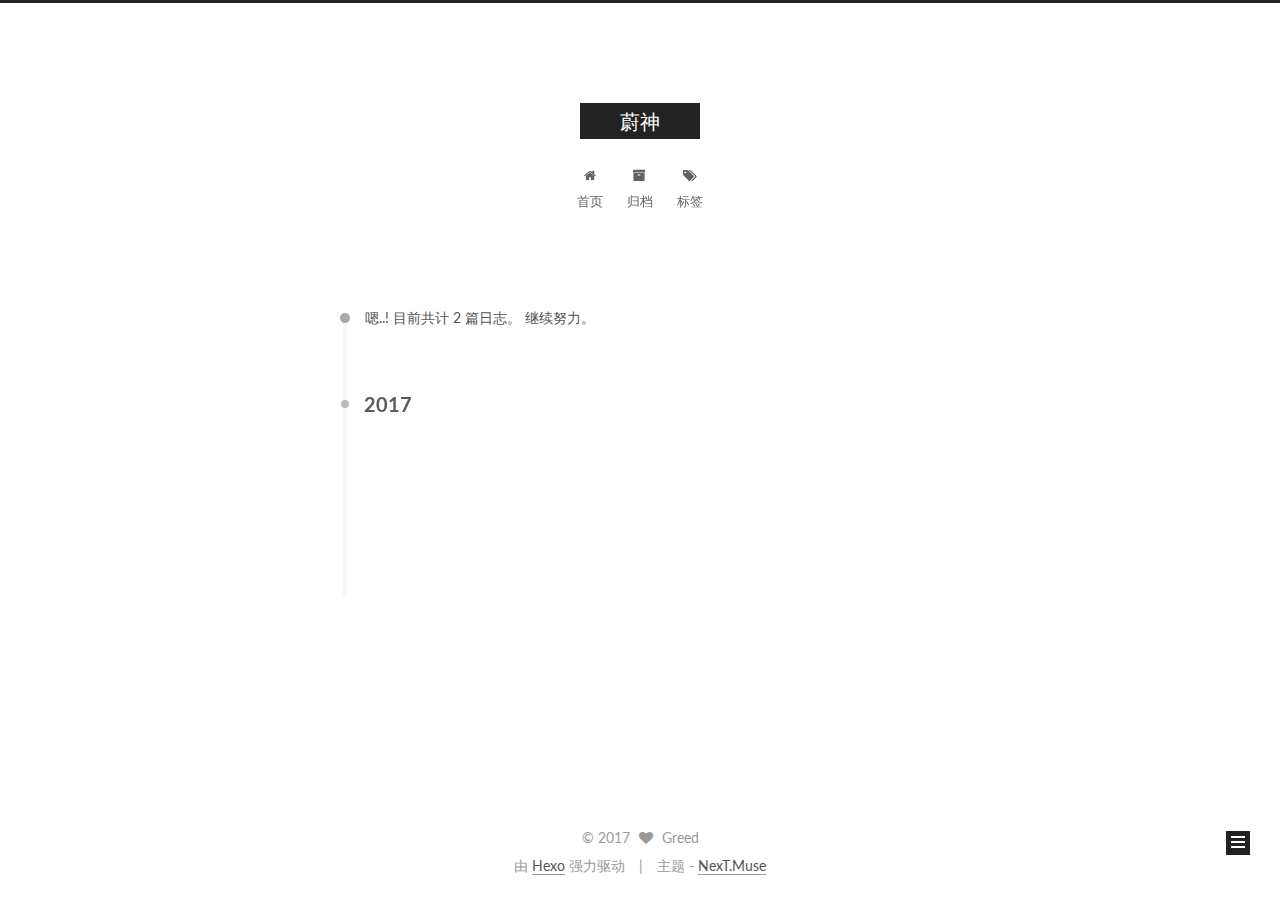
<file: archives/2017/03/index.html>
<!doctype html>



  


<html class="theme-next muse use-motion" lang="zh-Hans">
<head>
  <meta charset="UTF-8"/>
<meta http-equiv="X-UA-Compatible" content="IE=edge" />
<meta name="viewport" content="width=device-width, initial-scale=1, maximum-scale=1"/>



<meta http-equiv="Cache-Control" content="no-transform" />
<meta http-equiv="Cache-Control" content="no-siteapp" />















  
  
  <link href="/lib/fancybox/source/jquery.fancybox.css?v=2.1.5" rel="stylesheet" type="text/css" />




  
  
  
  

  
    
    
  

  

  

  

  

  
    
    
    <link href="//fonts.googleapis.com/css?family=Lato:300,300italic,400,400italic,700,700italic&subset=latin,latin-ext" rel="stylesheet" type="text/css">
  






<link href="/lib/font-awesome/css/font-awesome.min.css?v=4.6.2" rel="stylesheet" type="text/css" />

<link href="/css/main.css?v=5.1.0" rel="stylesheet" type="text/css" />


  <meta name="keywords" content="Hexo, NexT" />





  <link rel="alternate" href="/atom.xml" title="蔚神" type="application/atom+xml" />




  <link rel="shortcut icon" type="image/x-icon" href="/favicon.ico?v=5.1.0" />






<meta property="og:type" content="website">
<meta property="og:title" content="蔚神">
<meta property="og:url" content="https://github.com/yuhuigreed/archives/2017/03/index.html">
<meta property="og:site_name" content="蔚神">
<meta name="twitter:card" content="summary">
<meta name="twitter:title" content="蔚神">



<script type="text/javascript" id="hexo.configurations">
  var NexT = window.NexT || {};
  var CONFIG = {
    root: '/',
    scheme: 'Muse',
    sidebar: {"position":"left","display":"post","offset":12,"offset_float":0,"b2t":false,"scrollpercent":false},
    fancybox: true,
    motion: true,
    duoshuo: {
      userId: '0',
      author: '博主'
    },
    algolia: {
      applicationID: '',
      apiKey: '',
      indexName: '',
      hits: {"per_page":10},
      labels: {"input_placeholder":"Search for Posts","hits_empty":"We didn't find any results for the search: ${query}","hits_stats":"${hits} results found in ${time} ms"}
    }
  };
</script>



  <link rel="canonical" href="https://github.com/yuhuigreed/archives/2017/03/"/>





  <title> 归档 | 蔚神 </title>
</head>

<body itemscope itemtype="http://schema.org/WebPage" lang="zh-Hans">

  














  
  
    
  

  <div class="container one-collumn sidebar-position-left  page-archive  ">
    <div class="headband"></div>

    <header id="header" class="header" itemscope itemtype="http://schema.org/WPHeader">
      <div class="header-inner"><div class="site-brand-wrapper">
  <div class="site-meta ">
    

    <div class="custom-logo-site-title">
      <a href="/"  class="brand" rel="start">
        <span class="logo-line-before"><i></i></span>
        <span class="site-title">蔚神</span>
        <span class="logo-line-after"><i></i></span>
      </a>
    </div>
      
        <p class="site-subtitle"></p>
      
  </div>

  <div class="site-nav-toggle">
    <button>
      <span class="btn-bar"></span>
      <span class="btn-bar"></span>
      <span class="btn-bar"></span>
    </button>
  </div>
</div>

<nav class="site-nav">
  

  
    <ul id="menu" class="menu">
      
        
        <li class="menu-item menu-item-home">
          <a href="/" rel="section">
            
              <i class="menu-item-icon fa fa-fw fa-home"></i> <br />
            
            首页
          </a>
        </li>
      
        
        <li class="menu-item menu-item-archives">
          <a href="/archives" rel="section">
            
              <i class="menu-item-icon fa fa-fw fa-archive"></i> <br />
            
            归档
          </a>
        </li>
      
        
        <li class="menu-item menu-item-tags">
          <a href="/tags" rel="section">
            
              <i class="menu-item-icon fa fa-fw fa-tags"></i> <br />
            
            标签
          </a>
        </li>
      

      
    </ul>
  

  
</nav>



 </div>
    </header>

    <main id="main" class="main">
      <div class="main-inner">
        <div class="content-wrap">
          <div id="content" class="content">
            

  <section id="posts" class="posts-collapse">
    <span class="archive-move-on"></span>

    <span class="archive-page-counter">
      
      
      
        
      
      嗯..! 目前共计 2 篇日志。 继续努力。
    </span>

    

      
      
      

      
        
        <div class="collection-title">
          <h2 class="archive-year motion-element" id="archive-year-2017">2017</h2>
        </div>
      
      

      

  <article class="post post-type-normal" itemscope itemtype="http://schema.org/Article">
    <header class="post-header">

      <h1 class="post-title">
        
            <a class="post-title-link" href="/2017/03/09/测试/" itemprop="url">
              
                <span itemprop="name">测试</span>
              
            </a>
        
      </h1>

      <div class="post-meta">
        <time class="post-time" itemprop="dateCreated"
              datetime="2017-03-09T22:35:50+08:00"
              content="2017-03-09" >
          03-09
        </time>
      </div>

    </header>
  </article>



    

      
      
      

      
      

      

  <article class="post post-type-normal" itemscope itemtype="http://schema.org/Article">
    <header class="post-header">

      <h1 class="post-title">
        
            <a class="post-title-link" href="/2017/03/09/hello-world/" itemprop="url">
              
                <span itemprop="name">Hello World</span>
              
            </a>
        
      </h1>

      <div class="post-meta">
        <time class="post-time" itemprop="dateCreated"
              datetime="2017-03-09T22:09:23+08:00"
              content="2017-03-09" >
          03-09
        </time>
      </div>

    </header>
  </article>



    

  </section>

  


          
          </div>
          


          

        </div>
        
          
  
  <div class="sidebar-toggle">
    <div class="sidebar-toggle-line-wrap">
      <span class="sidebar-toggle-line sidebar-toggle-line-first"></span>
      <span class="sidebar-toggle-line sidebar-toggle-line-middle"></span>
      <span class="sidebar-toggle-line sidebar-toggle-line-last"></span>
    </div>
  </div>

  <aside id="sidebar" class="sidebar">
    <div class="sidebar-inner">

      

      

      <section class="site-overview sidebar-panel sidebar-panel-active">
        <div class="site-author motion-element" itemprop="author" itemscope itemtype="http://schema.org/Person">
          <img class="site-author-image" itemprop="image"
               src="/images/avatar.gif"
               alt="Greed" />
          <p class="site-author-name" itemprop="name">Greed</p>
           
              <p class="site-description motion-element" itemprop="description"></p>
          
        </div>
        <nav class="site-state motion-element">

          
            <div class="site-state-item site-state-posts">
              <a href="/archives">
                <span class="site-state-item-count">2</span>
                <span class="site-state-item-name">日志</span>
              </a>
            </div>
          

          

          
            
            
            <div class="site-state-item site-state-tags">
              
                <span class="site-state-item-count">1</span>
                <span class="site-state-item-name">标签</span>
              
            </div>
          

        </nav>

        
          <div class="feed-link motion-element">
            <a href="/atom.xml" rel="alternate">
              <i class="fa fa-rss"></i>
              RSS
            </a>
          </div>
        

        <div class="links-of-author motion-element">
          
        </div>

        
        

        
        

        


      </section>

      

      

    </div>
  </aside>


        
      </div>
    </main>

    <footer id="footer" class="footer">
      <div class="footer-inner">
        <div class="copyright" >
  
  &copy; 
  <span itemprop="copyrightYear">2017</span>
  <span class="with-love">
    <i class="fa fa-heart"></i>
  </span>
  <span class="author" itemprop="copyrightHolder">Greed</span>
</div>


<div class="powered-by">
  由 <a class="theme-link" href="https://hexo.io">Hexo</a> 强力驱动
</div>

<div class="theme-info">
  主题 -
  <a class="theme-link" href="https://github.com/iissnan/hexo-theme-next">
    NexT.Muse
  </a>
</div>


        

        
      </div>
    </footer>

    
      <div class="back-to-top">
        <i class="fa fa-arrow-up"></i>
        
      </div>
    
    
  </div>

  

<script type="text/javascript">
  if (Object.prototype.toString.call(window.Promise) !== '[object Function]') {
    window.Promise = null;
  }
</script>









  




  
  <script type="text/javascript" src="/lib/jquery/index.js?v=2.1.3"></script>

  
  <script type="text/javascript" src="/lib/fastclick/lib/fastclick.min.js?v=1.0.6"></script>

  
  <script type="text/javascript" src="/lib/jquery_lazyload/jquery.lazyload.js?v=1.9.7"></script>

  
  <script type="text/javascript" src="/lib/velocity/velocity.min.js?v=1.2.1"></script>

  
  <script type="text/javascript" src="/lib/velocity/velocity.ui.min.js?v=1.2.1"></script>

  
  <script type="text/javascript" src="/lib/fancybox/source/jquery.fancybox.pack.js?v=2.1.5"></script>


  


  <script type="text/javascript" src="/js/src/utils.js?v=5.1.0"></script>

  <script type="text/javascript" src="/js/src/motion.js?v=5.1.0"></script>



  
  

  
  
    <script type="text/javascript" id="motion.page.archive">
      $('.archive-year').velocity('transition.slideLeftIn');
    </script>
  


  


  <script type="text/javascript" src="/js/src/bootstrap.js?v=5.1.0"></script>



  



  




	





  





  





  



  
  

  

  

  

  


  

</body>
</html>
</file>
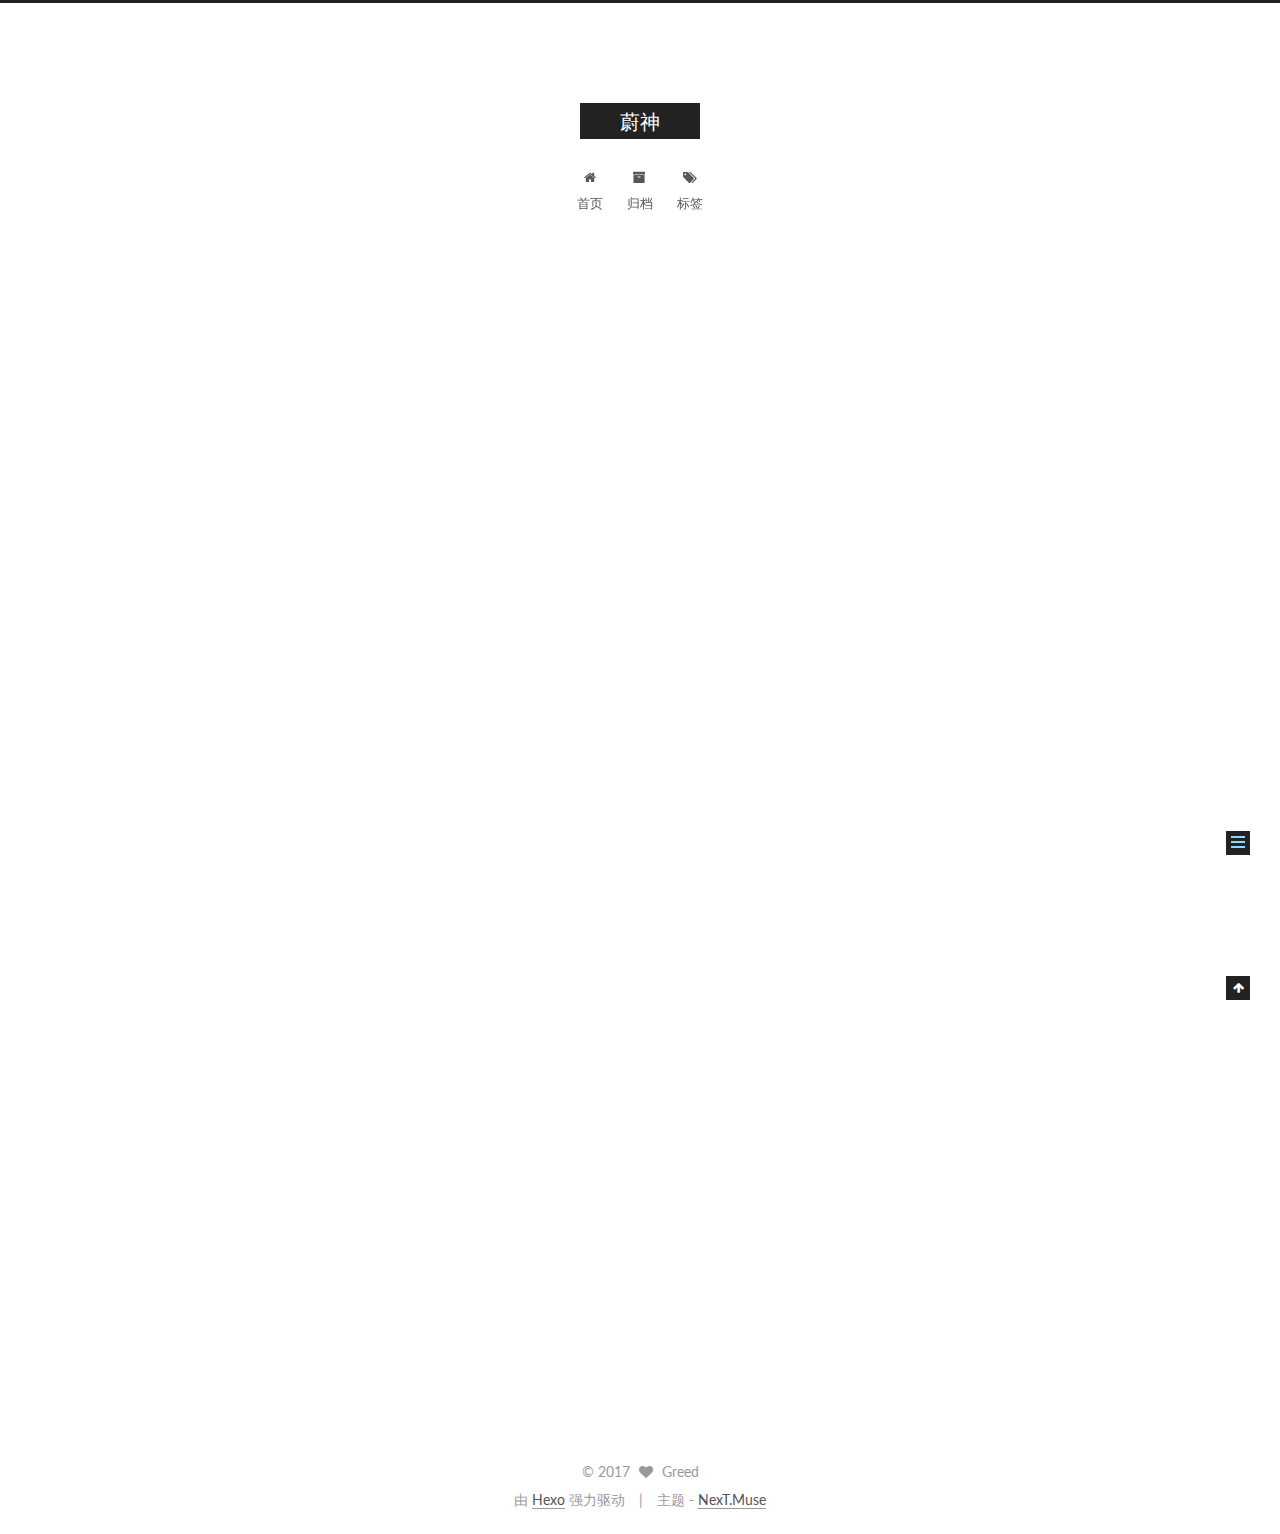
<file: 2017/03/09/hello-world/index.html>
<!doctype html>



  


<html class="theme-next muse use-motion" lang="zh-Hans">
<head>
  <meta charset="UTF-8"/>
<meta http-equiv="X-UA-Compatible" content="IE=edge" />
<meta name="viewport" content="width=device-width, initial-scale=1, maximum-scale=1"/>



<meta http-equiv="Cache-Control" content="no-transform" />
<meta http-equiv="Cache-Control" content="no-siteapp" />















  
  
  <link href="/lib/fancybox/source/jquery.fancybox.css?v=2.1.5" rel="stylesheet" type="text/css" />




  
  
  
  

  
    
    
  

  

  

  

  

  
    
    
    <link href="//fonts.googleapis.com/css?family=Lato:300,300italic,400,400italic,700,700italic&subset=latin,latin-ext" rel="stylesheet" type="text/css">
  






<link href="/lib/font-awesome/css/font-awesome.min.css?v=4.6.2" rel="stylesheet" type="text/css" />

<link href="/css/main.css?v=5.1.0" rel="stylesheet" type="text/css" />


  <meta name="keywords" content="Hexo, NexT" />





  <link rel="alternate" href="/atom.xml" title="蔚神" type="application/atom+xml" />




  <link rel="shortcut icon" type="image/x-icon" href="/favicon.ico?v=5.1.0" />






<meta name="description" content="Welcome to Hexo! This is your very first post. Check documentation for more info. If you get any problems when using Hexo, you can find the answer in troubleshooting or you can ask me on GitHub.
Quick">
<meta property="og:type" content="article">
<meta property="og:title" content="Hello World">
<meta property="og:url" content="https://github.com/yuhuigreed/2017/03/09/hello-world/index.html">
<meta property="og:site_name" content="蔚神">
<meta property="og:description" content="Welcome to Hexo! This is your very first post. Check documentation for more info. If you get any problems when using Hexo, you can find the answer in troubleshooting or you can ask me on GitHub.
Quick">
<meta property="og:updated_time" content="2017-03-09T14:09:23.230Z">
<meta name="twitter:card" content="summary">
<meta name="twitter:title" content="Hello World">
<meta name="twitter:description" content="Welcome to Hexo! This is your very first post. Check documentation for more info. If you get any problems when using Hexo, you can find the answer in troubleshooting or you can ask me on GitHub.
Quick">



<script type="text/javascript" id="hexo.configurations">
  var NexT = window.NexT || {};
  var CONFIG = {
    root: '/',
    scheme: 'Muse',
    sidebar: {"position":"left","display":"post","offset":12,"offset_float":0,"b2t":false,"scrollpercent":false},
    fancybox: true,
    motion: true,
    duoshuo: {
      userId: '0',
      author: '博主'
    },
    algolia: {
      applicationID: '',
      apiKey: '',
      indexName: '',
      hits: {"per_page":10},
      labels: {"input_placeholder":"Search for Posts","hits_empty":"We didn't find any results for the search: ${query}","hits_stats":"${hits} results found in ${time} ms"}
    }
  };
</script>



  <link rel="canonical" href="https://github.com/yuhuigreed/2017/03/09/hello-world/"/>





  <title> Hello World | 蔚神 </title>
</head>

<body itemscope itemtype="http://schema.org/WebPage" lang="zh-Hans">

  














  
  
    
  

  <div class="container one-collumn sidebar-position-left page-post-detail ">
    <div class="headband"></div>

    <header id="header" class="header" itemscope itemtype="http://schema.org/WPHeader">
      <div class="header-inner"><div class="site-brand-wrapper">
  <div class="site-meta ">
    

    <div class="custom-logo-site-title">
      <a href="/"  class="brand" rel="start">
        <span class="logo-line-before"><i></i></span>
        <span class="site-title">蔚神</span>
        <span class="logo-line-after"><i></i></span>
      </a>
    </div>
      
        <p class="site-subtitle"></p>
      
  </div>

  <div class="site-nav-toggle">
    <button>
      <span class="btn-bar"></span>
      <span class="btn-bar"></span>
      <span class="btn-bar"></span>
    </button>
  </div>
</div>

<nav class="site-nav">
  

  
    <ul id="menu" class="menu">
      
        
        <li class="menu-item menu-item-home">
          <a href="/" rel="section">
            
              <i class="menu-item-icon fa fa-fw fa-home"></i> <br />
            
            首页
          </a>
        </li>
      
        
        <li class="menu-item menu-item-archives">
          <a href="/archives" rel="section">
            
              <i class="menu-item-icon fa fa-fw fa-archive"></i> <br />
            
            归档
          </a>
        </li>
      
        
        <li class="menu-item menu-item-tags">
          <a href="/tags" rel="section">
            
              <i class="menu-item-icon fa fa-fw fa-tags"></i> <br />
            
            标签
          </a>
        </li>
      

      
    </ul>
  

  
</nav>



 </div>
    </header>

    <main id="main" class="main">
      <div class="main-inner">
        <div class="content-wrap">
          <div id="content" class="content">
            

  <div id="posts" class="posts-expand">
    

  

  
  
  

  <article class="post post-type-normal " itemscope itemtype="http://schema.org/Article">
    <link itemprop="mainEntityOfPage" href="https://github.com/yuhuigreed/2017/03/09/hello-world/">

    <span hidden itemprop="author" itemscope itemtype="http://schema.org/Person">
      <meta itemprop="name" content="Greed">
      <meta itemprop="description" content="">
      <meta itemprop="image" content="/images/avatar.gif">
    </span>

    <span hidden itemprop="publisher" itemscope itemtype="http://schema.org/Organization">
      <meta itemprop="name" content="蔚神">
    </span>

    
      <header class="post-header">

        
        
          <h1 class="post-title" itemprop="name headline">
            
            
              
                Hello World
              
            
          </h1>
        

        <div class="post-meta">
          <span class="post-time">
            
              <span class="post-meta-item-icon">
                <i class="fa fa-calendar-o"></i>
              </span>
              
                <span class="post-meta-item-text">发表于</span>
              
              <time title="创建于" itemprop="dateCreated datePublished" datetime="2017-03-09T22:09:23+08:00">
                2017-03-09
              </time>
            

            

            
          </span>

          

          
            
          

          
          

          

          

          

        </div>
      </header>
    


    <div class="post-body" itemprop="articleBody">

      
      

      
        <p>Welcome to <a href="https://hexo.io/" target="_blank" rel="external">Hexo</a>! This is your very first post. Check <a href="https://hexo.io/docs/" target="_blank" rel="external">documentation</a> for more info. If you get any problems when using Hexo, you can find the answer in <a href="https://hexo.io/docs/troubleshooting.html" target="_blank" rel="external">troubleshooting</a> or you can ask me on <a href="https://github.com/hexojs/hexo/issues">GitHub</a>.</p>
<h2 id="Quick-Start"><a href="#Quick-Start" class="headerlink" title="Quick Start"></a>Quick Start</h2><h3 id="Create-a-new-post"><a href="#Create-a-new-post" class="headerlink" title="Create a new post"></a>Create a new post</h3><figure class="highlight bash"><table><tr><td class="gutter"><pre><div class="line">1</div></pre></td><td class="code"><pre><div class="line">$ hexo new <span class="string">"My New Post"</span></div></pre></td></tr></table></figure>
<p>More info: <a href="https://hexo.io/docs/writing.html" target="_blank" rel="external">Writing</a></p>
<h3 id="Run-server"><a href="#Run-server" class="headerlink" title="Run server"></a>Run server</h3><figure class="highlight bash"><table><tr><td class="gutter"><pre><div class="line">1</div></pre></td><td class="code"><pre><div class="line">$ hexo server</div></pre></td></tr></table></figure>
<p>More info: <a href="https://hexo.io/docs/server.html" target="_blank" rel="external">Server</a></p>
<h3 id="Generate-static-files"><a href="#Generate-static-files" class="headerlink" title="Generate static files"></a>Generate static files</h3><figure class="highlight bash"><table><tr><td class="gutter"><pre><div class="line">1</div></pre></td><td class="code"><pre><div class="line">$ hexo generate</div></pre></td></tr></table></figure>
<p>More info: <a href="https://hexo.io/docs/generating.html" target="_blank" rel="external">Generating</a></p>
<h3 id="Deploy-to-remote-sites"><a href="#Deploy-to-remote-sites" class="headerlink" title="Deploy to remote sites"></a>Deploy to remote sites</h3><figure class="highlight bash"><table><tr><td class="gutter"><pre><div class="line">1</div></pre></td><td class="code"><pre><div class="line">$ hexo deploy</div></pre></td></tr></table></figure>
<p>More info: <a href="https://hexo.io/docs/deployment.html" target="_blank" rel="external">Deployment</a></p>

      
    </div>

    <div>
      
        

      
    </div>

    <div>
      
        

      
    </div>


    <footer class="post-footer">
      

      
        
      

      
        <div class="post-nav">
          <div class="post-nav-next post-nav-item">
            
          </div>

          <span class="post-nav-divider"></span>

          <div class="post-nav-prev post-nav-item">
            
              <a href="/2017/03/09/测试/" rel="prev" title="测试">
                测试 <i class="fa fa-chevron-right"></i>
              </a>
            
          </div>
        </div>
      

      
      
    </footer>
  </article>



    <div class="post-spread">
      
    </div>
  </div>

          
          </div>
          


          
  <div class="comments" id="comments">
    
  </div>


        </div>
        
          
  
  <div class="sidebar-toggle">
    <div class="sidebar-toggle-line-wrap">
      <span class="sidebar-toggle-line sidebar-toggle-line-first"></span>
      <span class="sidebar-toggle-line sidebar-toggle-line-middle"></span>
      <span class="sidebar-toggle-line sidebar-toggle-line-last"></span>
    </div>
  </div>

  <aside id="sidebar" class="sidebar">
    <div class="sidebar-inner">

      

      
        <ul class="sidebar-nav motion-element">
          <li class="sidebar-nav-toc sidebar-nav-active" data-target="post-toc-wrap" >
            文章目录
          </li>
          <li class="sidebar-nav-overview" data-target="site-overview">
            站点概览
          </li>
        </ul>
      

      <section class="site-overview sidebar-panel">
        <div class="site-author motion-element" itemprop="author" itemscope itemtype="http://schema.org/Person">
          <img class="site-author-image" itemprop="image"
               src="/images/avatar.gif"
               alt="Greed" />
          <p class="site-author-name" itemprop="name">Greed</p>
           
              <p class="site-description motion-element" itemprop="description"></p>
          
        </div>
        <nav class="site-state motion-element">

          
            <div class="site-state-item site-state-posts">
              <a href="/archives">
                <span class="site-state-item-count">2</span>
                <span class="site-state-item-name">日志</span>
              </a>
            </div>
          

          

          
            
            
            <div class="site-state-item site-state-tags">
              
                <span class="site-state-item-count">1</span>
                <span class="site-state-item-name">标签</span>
              
            </div>
          

        </nav>

        
          <div class="feed-link motion-element">
            <a href="/atom.xml" rel="alternate">
              <i class="fa fa-rss"></i>
              RSS
            </a>
          </div>
        

        <div class="links-of-author motion-element">
          
        </div>

        
        

        
        

        


      </section>

      
      <!--noindex-->
        <section class="post-toc-wrap motion-element sidebar-panel sidebar-panel-active">
          <div class="post-toc">

            
              
            

            
              <div class="post-toc-content"><ol class="nav"><li class="nav-item nav-level-2"><a class="nav-link" href="#Quick-Start"><span class="nav-number">1.</span> <span class="nav-text">Quick Start</span></a><ol class="nav-child"><li class="nav-item nav-level-3"><a class="nav-link" href="#Create-a-new-post"><span class="nav-number">1.1.</span> <span class="nav-text">Create a new post</span></a></li><li class="nav-item nav-level-3"><a class="nav-link" href="#Run-server"><span class="nav-number">1.2.</span> <span class="nav-text">Run server</span></a></li><li class="nav-item nav-level-3"><a class="nav-link" href="#Generate-static-files"><span class="nav-number">1.3.</span> <span class="nav-text">Generate static files</span></a></li><li class="nav-item nav-level-3"><a class="nav-link" href="#Deploy-to-remote-sites"><span class="nav-number">1.4.</span> <span class="nav-text">Deploy to remote sites</span></a></li></ol></li></ol></div>
            

          </div>
        </section>
      <!--/noindex-->
      

      

    </div>
  </aside>


        
      </div>
    </main>

    <footer id="footer" class="footer">
      <div class="footer-inner">
        <div class="copyright" >
  
  &copy; 
  <span itemprop="copyrightYear">2017</span>
  <span class="with-love">
    <i class="fa fa-heart"></i>
  </span>
  <span class="author" itemprop="copyrightHolder">Greed</span>
</div>


<div class="powered-by">
  由 <a class="theme-link" href="https://hexo.io">Hexo</a> 强力驱动
</div>

<div class="theme-info">
  主题 -
  <a class="theme-link" href="https://github.com/iissnan/hexo-theme-next">
    NexT.Muse
  </a>
</div>


        

        
      </div>
    </footer>

    
      <div class="back-to-top">
        <i class="fa fa-arrow-up"></i>
        
      </div>
    
    
  </div>

  

<script type="text/javascript">
  if (Object.prototype.toString.call(window.Promise) !== '[object Function]') {
    window.Promise = null;
  }
</script>









  




  
  <script type="text/javascript" src="/lib/jquery/index.js?v=2.1.3"></script>

  
  <script type="text/javascript" src="/lib/fastclick/lib/fastclick.min.js?v=1.0.6"></script>

  
  <script type="text/javascript" src="/lib/jquery_lazyload/jquery.lazyload.js?v=1.9.7"></script>

  
  <script type="text/javascript" src="/lib/velocity/velocity.min.js?v=1.2.1"></script>

  
  <script type="text/javascript" src="/lib/velocity/velocity.ui.min.js?v=1.2.1"></script>

  
  <script type="text/javascript" src="/lib/fancybox/source/jquery.fancybox.pack.js?v=2.1.5"></script>


  


  <script type="text/javascript" src="/js/src/utils.js?v=5.1.0"></script>

  <script type="text/javascript" src="/js/src/motion.js?v=5.1.0"></script>



  
  

  
  <script type="text/javascript" src="/js/src/scrollspy.js?v=5.1.0"></script>
<script type="text/javascript" src="/js/src/post-details.js?v=5.1.0"></script>



  


  <script type="text/javascript" src="/js/src/bootstrap.js?v=5.1.0"></script>



  



  




	





  





  





  



  
  

  

  

  

  


  

</body>
</html>
</file>
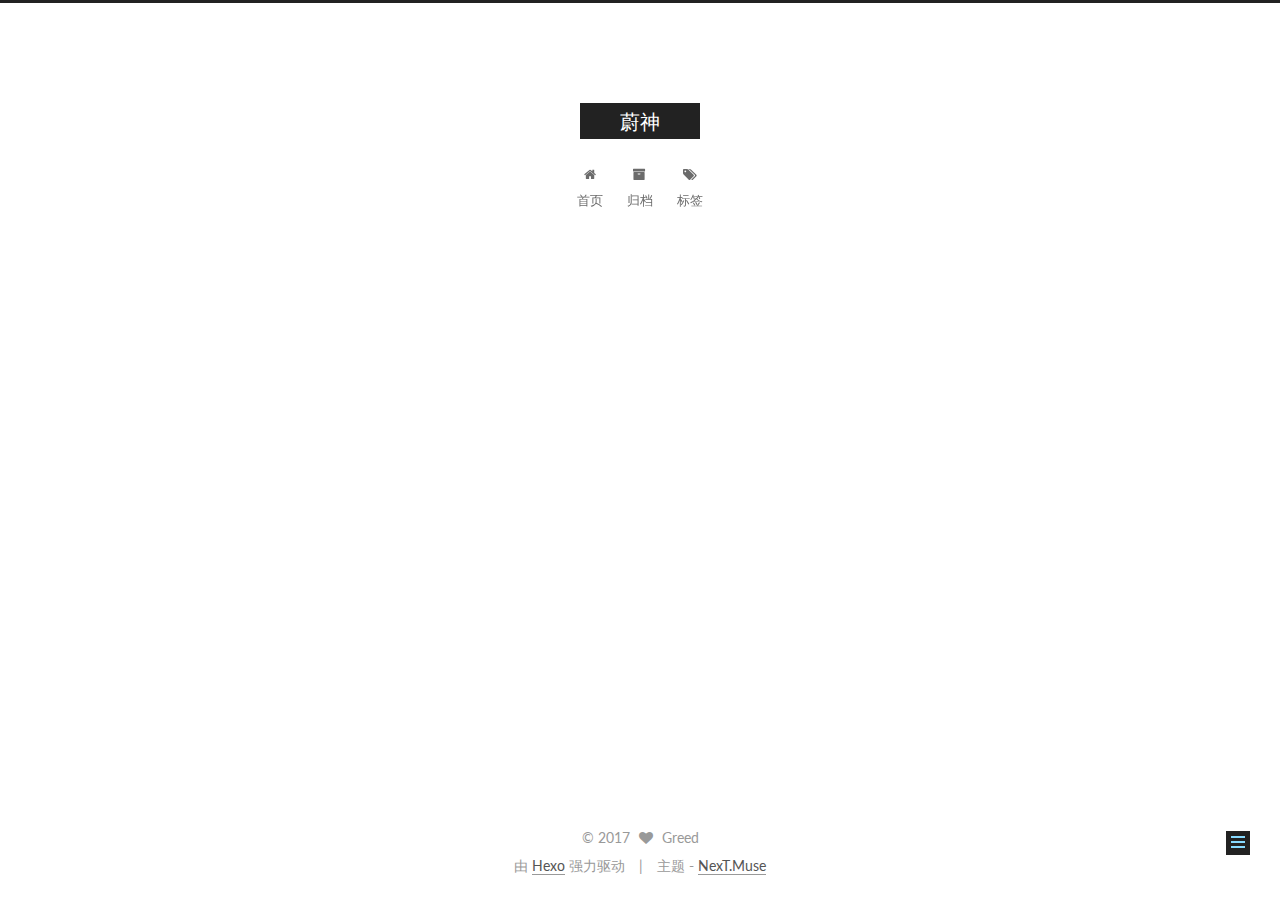
<file: 2017/03/09/测试/index.html>
<!doctype html>



  


<html class="theme-next muse use-motion" lang="zh-Hans">
<head>
  <meta charset="UTF-8"/>
<meta http-equiv="X-UA-Compatible" content="IE=edge" />
<meta name="viewport" content="width=device-width, initial-scale=1, maximum-scale=1"/>



<meta http-equiv="Cache-Control" content="no-transform" />
<meta http-equiv="Cache-Control" content="no-siteapp" />















  
  
  <link href="/lib/fancybox/source/jquery.fancybox.css?v=2.1.5" rel="stylesheet" type="text/css" />




  
  
  
  

  
    
    
  

  

  

  

  

  
    
    
    <link href="//fonts.googleapis.com/css?family=Lato:300,300italic,400,400italic,700,700italic&subset=latin,latin-ext" rel="stylesheet" type="text/css">
  






<link href="/lib/font-awesome/css/font-awesome.min.css?v=4.6.2" rel="stylesheet" type="text/css" />

<link href="/css/main.css?v=5.1.0" rel="stylesheet" type="text/css" />


  <meta name="keywords" content="测试," />




  


  <link rel="alternate" href="/atom.xml" title="蔚神" type="application/atom+xml" />




  <link rel="shortcut icon" type="image/x-icon" href="/favicon.ico?v=5.1.0" />






<meta name="description" content="测试">
<meta property="og:type" content="article">
<meta property="og:title" content="测试">
<meta property="og:url" content="https://github.com/yuhuigreed/2017/03/09/测试/index.html">
<meta property="og:site_name" content="蔚神">
<meta property="og:description" content="测试">
<meta property="og:updated_time" content="2017-03-09T14:40:34.435Z">
<meta name="twitter:card" content="summary">
<meta name="twitter:title" content="测试">
<meta name="twitter:description" content="测试">



<script type="text/javascript" id="hexo.configurations">
  var NexT = window.NexT || {};
  var CONFIG = {
    root: '/',
    scheme: 'Muse',
    sidebar: {"position":"left","display":"post","offset":12,"offset_float":0,"b2t":false,"scrollpercent":false},
    fancybox: true,
    motion: true,
    duoshuo: {
      userId: '0',
      author: '博主'
    },
    algolia: {
      applicationID: '',
      apiKey: '',
      indexName: '',
      hits: {"per_page":10},
      labels: {"input_placeholder":"Search for Posts","hits_empty":"We didn't find any results for the search: ${query}","hits_stats":"${hits} results found in ${time} ms"}
    }
  };
</script>



  <link rel="canonical" href="https://github.com/yuhuigreed/2017/03/09/测试/"/>





  <title> 测试 | 蔚神 </title>
</head>

<body itemscope itemtype="http://schema.org/WebPage" lang="zh-Hans">

  














  
  
    
  

  <div class="container one-collumn sidebar-position-left page-post-detail ">
    <div class="headband"></div>

    <header id="header" class="header" itemscope itemtype="http://schema.org/WPHeader">
      <div class="header-inner"><div class="site-brand-wrapper">
  <div class="site-meta ">
    

    <div class="custom-logo-site-title">
      <a href="/"  class="brand" rel="start">
        <span class="logo-line-before"><i></i></span>
        <span class="site-title">蔚神</span>
        <span class="logo-line-after"><i></i></span>
      </a>
    </div>
      
        <p class="site-subtitle"></p>
      
  </div>

  <div class="site-nav-toggle">
    <button>
      <span class="btn-bar"></span>
      <span class="btn-bar"></span>
      <span class="btn-bar"></span>
    </button>
  </div>
</div>

<nav class="site-nav">
  

  
    <ul id="menu" class="menu">
      
        
        <li class="menu-item menu-item-home">
          <a href="/" rel="section">
            
              <i class="menu-item-icon fa fa-fw fa-home"></i> <br />
            
            首页
          </a>
        </li>
      
        
        <li class="menu-item menu-item-archives">
          <a href="/archives" rel="section">
            
              <i class="menu-item-icon fa fa-fw fa-archive"></i> <br />
            
            归档
          </a>
        </li>
      
        
        <li class="menu-item menu-item-tags">
          <a href="/tags" rel="section">
            
              <i class="menu-item-icon fa fa-fw fa-tags"></i> <br />
            
            标签
          </a>
        </li>
      

      
    </ul>
  

  
</nav>



 </div>
    </header>

    <main id="main" class="main">
      <div class="main-inner">
        <div class="content-wrap">
          <div id="content" class="content">
            

  <div id="posts" class="posts-expand">
    

  

  
  
  

  <article class="post post-type-normal " itemscope itemtype="http://schema.org/Article">
    <link itemprop="mainEntityOfPage" href="https://github.com/yuhuigreed/2017/03/09/测试/">

    <span hidden itemprop="author" itemscope itemtype="http://schema.org/Person">
      <meta itemprop="name" content="Greed">
      <meta itemprop="description" content="">
      <meta itemprop="image" content="/images/avatar.gif">
    </span>

    <span hidden itemprop="publisher" itemscope itemtype="http://schema.org/Organization">
      <meta itemprop="name" content="蔚神">
    </span>

    
      <header class="post-header">

        
        
          <h1 class="post-title" itemprop="name headline">
            
            
              
                测试
              
            
          </h1>
        

        <div class="post-meta">
          <span class="post-time">
            
              <span class="post-meta-item-icon">
                <i class="fa fa-calendar-o"></i>
              </span>
              
                <span class="post-meta-item-text">发表于</span>
              
              <time title="创建于" itemprop="dateCreated datePublished" datetime="2017-03-09T22:35:50+08:00">
                2017-03-09
              </time>
            

            

            
          </span>

          

          
            
          

          
          

          

          

          

        </div>
      </header>
    


    <div class="post-body" itemprop="articleBody">

      
      

      
        <p> 测试</p>

      
    </div>

    <div>
      
        

      
    </div>

    <div>
      
        

      
    </div>


    <footer class="post-footer">
      
        <div class="post-tags">
          
            <a href="/tags/测试/" rel="tag"># 测试</a>
          
        </div>
      

      
        
      

      
        <div class="post-nav">
          <div class="post-nav-next post-nav-item">
            
              <a href="/2017/03/09/hello-world/" rel="next" title="Hello World">
                <i class="fa fa-chevron-left"></i> Hello World
              </a>
            
          </div>

          <span class="post-nav-divider"></span>

          <div class="post-nav-prev post-nav-item">
            
          </div>
        </div>
      

      
      
    </footer>
  </article>



    <div class="post-spread">
      
    </div>
  </div>

          
          </div>
          


          
  <div class="comments" id="comments">
    
  </div>


        </div>
        
          
  
  <div class="sidebar-toggle">
    <div class="sidebar-toggle-line-wrap">
      <span class="sidebar-toggle-line sidebar-toggle-line-first"></span>
      <span class="sidebar-toggle-line sidebar-toggle-line-middle"></span>
      <span class="sidebar-toggle-line sidebar-toggle-line-last"></span>
    </div>
  </div>

  <aside id="sidebar" class="sidebar">
    <div class="sidebar-inner">

      

      

      <section class="site-overview sidebar-panel sidebar-panel-active">
        <div class="site-author motion-element" itemprop="author" itemscope itemtype="http://schema.org/Person">
          <img class="site-author-image" itemprop="image"
               src="/images/avatar.gif"
               alt="Greed" />
          <p class="site-author-name" itemprop="name">Greed</p>
           
              <p class="site-description motion-element" itemprop="description"></p>
          
        </div>
        <nav class="site-state motion-element">

          
            <div class="site-state-item site-state-posts">
              <a href="/archives">
                <span class="site-state-item-count">2</span>
                <span class="site-state-item-name">日志</span>
              </a>
            </div>
          

          

          
            
            
            <div class="site-state-item site-state-tags">
              
                <span class="site-state-item-count">1</span>
                <span class="site-state-item-name">标签</span>
              
            </div>
          

        </nav>

        
          <div class="feed-link motion-element">
            <a href="/atom.xml" rel="alternate">
              <i class="fa fa-rss"></i>
              RSS
            </a>
          </div>
        

        <div class="links-of-author motion-element">
          
        </div>

        
        

        
        

        


      </section>

      

      

    </div>
  </aside>


        
      </div>
    </main>

    <footer id="footer" class="footer">
      <div class="footer-inner">
        <div class="copyright" >
  
  &copy; 
  <span itemprop="copyrightYear">2017</span>
  <span class="with-love">
    <i class="fa fa-heart"></i>
  </span>
  <span class="author" itemprop="copyrightHolder">Greed</span>
</div>


<div class="powered-by">
  由 <a class="theme-link" href="https://hexo.io">Hexo</a> 强力驱动
</div>

<div class="theme-info">
  主题 -
  <a class="theme-link" href="https://github.com/iissnan/hexo-theme-next">
    NexT.Muse
  </a>
</div>


        

        
      </div>
    </footer>

    
      <div class="back-to-top">
        <i class="fa fa-arrow-up"></i>
        
      </div>
    
    
  </div>

  

<script type="text/javascript">
  if (Object.prototype.toString.call(window.Promise) !== '[object Function]') {
    window.Promise = null;
  }
</script>









  




  
  <script type="text/javascript" src="/lib/jquery/index.js?v=2.1.3"></script>

  
  <script type="text/javascript" src="/lib/fastclick/lib/fastclick.min.js?v=1.0.6"></script>

  
  <script type="text/javascript" src="/lib/jquery_lazyload/jquery.lazyload.js?v=1.9.7"></script>

  
  <script type="text/javascript" src="/lib/velocity/velocity.min.js?v=1.2.1"></script>

  
  <script type="text/javascript" src="/lib/velocity/velocity.ui.min.js?v=1.2.1"></script>

  
  <script type="text/javascript" src="/lib/fancybox/source/jquery.fancybox.pack.js?v=2.1.5"></script>


  


  <script type="text/javascript" src="/js/src/utils.js?v=5.1.0"></script>

  <script type="text/javascript" src="/js/src/motion.js?v=5.1.0"></script>



  
  

  
  <script type="text/javascript" src="/js/src/scrollspy.js?v=5.1.0"></script>
<script type="text/javascript" src="/js/src/post-details.js?v=5.1.0"></script>



  


  <script type="text/javascript" src="/js/src/bootstrap.js?v=5.1.0"></script>



  



  




	





  





  





  



  
  

  

  

  

  


  

</body>
</html>
</file>
<file: css/main.css>
/* normalize.css v3.0.2 | MIT License | git.io/normalize */
html {
  font-family: sans-serif; /* 1 */
  -ms-text-size-adjust: 100%; /* 2 */
  -webkit-text-size-adjust: 100%; /* 2 */
}
body {
  margin: 0;
}
article,
aside,
details,
figcaption,
figure,
footer,
header,
hgroup,
main,
menu,
nav,
section,
summary {
  display: block;
}
audio,
canvas,
progress,
video {
  display: inline-block; /* 1 */
  vertical-align: baseline; /* 2 */
}
audio:not([controls]) {
  display: none;
  height: 0;
}
[hidden],
template {
  display: none;
}
a {
  background-color: transparent;
}
a:active,
a:hover {
  outline: 0;
}
abbr[title] {
  border-bottom: 1px dotted;
}
b,
strong {
  font-weight: bold;
}
dfn {
  font-style: italic;
}
h1 {
  font-size: 2em;
  margin: 0.67em 0;
}
mark {
  background: #ff0;
  color: #000;
}
small {
  font-size: 80%;
}
sub,
sup {
  font-size: 75%;
  line-height: 0;
  position: relative;
  vertical-align: baseline;
}
sup {
  top: -0.5em;
}
sub {
  bottom: -0.25em;
}
img {
  border: 0;
}
svg:not(:root) {
  overflow: hidden;
}
figure {
  margin: 1em 40px;
}
hr {
  -moz-box-sizing: content-box;
  box-sizing: content-box;
  height: 0;
}
pre {
  overflow: auto;
}
code,
kbd,
pre,
samp {
  font-family: monospace, monospace;
  font-size: 1em;
}
button,
input,
optgroup,
select,
textarea {
  color: inherit; /* 1 */
  font: inherit; /* 2 */
  margin: 0; /* 3 */
}
button {
  overflow: visible;
}
button,
select {
  text-transform: none;
}
button,
html input[type="button"],
input[type="reset"],
input[type="submit"] {
  -webkit-appearance: button; /* 2 */
  cursor: pointer; /* 3 */
}
button[disabled],
html input[disabled] {
  cursor: default;
}
button::-moz-focus-inner,
input::-moz-focus-inner {
  border: 0;
  padding: 0;
}
input {
  line-height: normal;
}
input[type="checkbox"],
input[type="radio"] {
  box-sizing: border-box; /* 1 */
  padding: 0; /* 2 */
}
input[type="number"]::-webkit-inner-spin-button,
input[type="number"]::-webkit-outer-spin-button {
  height: auto;
}
input[type="search"] {
  -webkit-appearance: textfield; /* 1 */
  -moz-box-sizing: content-box;
  -webkit-box-sizing: content-box; /* 2 */
  box-sizing: content-box;
}
input[type="search"]::-webkit-search-cancel-button,
input[type="search"]::-webkit-search-decoration {
  -webkit-appearance: none;
}
fieldset {
  border: 1px solid #c0c0c0;
  margin: 0 2px;
  padding: 0.35em 0.625em 0.75em;
}
legend {
  border: 0; /* 1 */
  padding: 0; /* 2 */
}
textarea {
  overflow: auto;
}
optgroup {
  font-weight: bold;
}
table {
  border-collapse: collapse;
  border-spacing: 0;
}
td,
th {
  padding: 0;
}
::selection {
  background: #262a30;
  color: #fff;
}
body {
  position: relative;
  font-family: 'Lato', "PingFang SC", "Microsoft YaHei", sans-serif;
  font-size: 14px;
  line-height: 2;
  color: #555;
  background: #fff;
}
@media (max-width: 767px) {
  body {
    padding-right: 0 !important;
  }
}
@media (min-width: 768px) and (max-width: 991px) {
  body {
    padding-right: 0 !important;
  }
}
@media (min-width: 1600px) {
  body {
    font-size: 16px;
  }
}
h1,
h2,
h3,
h4,
h5,
h6 {
  margin: 0;
  padding: 0;
  font-weight: bold;
  line-height: 1.5;
  font-family: 'Lato', "PingFang SC", "Microsoft YaHei", sans-serif;
}
h2,
h3,
h4,
h5,
h6 {
  margin: 20px 0 15px;
}
h1 {
  font-size: 22px;
}
@media (max-width: 767px) {
  h1 {
    font-size: 18px;
  }
}
h2 {
  font-size: 20px;
}
@media (max-width: 767px) {
  h2 {
    font-size: 16px;
  }
}
h3 {
  font-size: 18px;
}
@media (max-width: 767px) {
  h3 {
    font-size: 14px;
  }
}
h4 {
  font-size: 16px;
}
@media (max-width: 767px) {
  h4 {
    font-size: 12px;
  }
}
h5 {
  font-size: 14px;
}
@media (max-width: 767px) {
  h5 {
    font-size: 10px;
  }
}
h6 {
  font-size: 12px;
}
@media (max-width: 767px) {
  h6 {
    font-size: 8px;
  }
}
p {
  margin: 0 0 25px 0;
}
a {
  color: #555;
  text-decoration: none;
  border-bottom: 1px solid #999;
  word-wrap: break-word;
}
a:hover {
  color: #222;
  border-bottom-color: #222;
}
blockquote {
  margin: 0;
  padding: 0;
}
img {
  display: block;
  margin: auto;
  max-width: 100%;
  height: auto;
}
hr {
  margin: 40px 0;
  height: 3px;
  border: none;
  background-color: #ddd;
  background-image: repeating-linear-gradient(-45deg, #fff, #fff 4px, transparent 4px, transparent 8px);
}
blockquote {
  padding: 0 15px;
  color: #666;
  border-left: 4px solid #ddd;
}
blockquote cite::before {
  content: "-";
  padding: 0 5px;
}
dt {
  font-weight: 700;
}
dd {
  margin: 0;
  padding: 0;
}
.text-left {
  text-align: left;
}
.text-center {
  text-align: center;
}
.text-right {
  text-align: right;
}
.text-justify {
  text-align: justify;
}
.text-nowrap {
  white-space: nowrap;
}
.text-lowercase {
  text-transform: lowercase;
}
.text-uppercase {
  text-transform: uppercase;
}
.text-capitalize {
  text-transform: capitalize;
}
.center-block {
  display: block;
  margin-left: auto;
  margin-right: auto;
}
.clearfix:before,
.clearfix:after {
  content: " ";
  display: table;
}
.clearfix:after {
  clear: both;
}
.pullquote {
  width: 45%;
}
.pullquote.left {
  float: left;
  margin-left: 5px;
  margin-right: 10px;
}
.pullquote.right {
  float: right;
  margin-left: 10px;
  margin-right: 5px;
}
.affix.affix.affix {
  position: fixed;
}
.translation {
  margin-top: -20px;
  font-size: 14px;
  color: #999;
}
.scrollbar-measure {
  width: 100px;
  height: 100px;
  overflow: scroll;
  position: absolute;
  top: -9999px;
}
.use-motion .motion-element {
  opacity: 0;
}
table {
  margin: 20px 0;
  width: 100%;
  border-collapse: collapse;
  border-spacing: 0;
  border: 1px solid #ddd;
  font-size: 14px;
  table-layout: fixed;
  word-wrap: break-all;
}
table>tbody>tr:nth-of-type(odd) {
  background-color: #f9f9f9;
}
table>tbody>tr:hover {
  background-color: #f5f5f5;
}
caption,
th,
td {
  padding: 8px;
  text-align: left;
  vertical-align: middle;
  font-weight: normal;
}
th,
td {
  border-bottom: 3px solid #ddd;
  border-right: 1px solid #eee;
}
th {
  padding-bottom: 10px;
  font-weight: 700;
}
td {
  border-bottom-width: 1px;
}
html,
body {
  height: 100%;
}
.container {
  position: relative;
  min-height: 100%;
}
.header-inner {
  margin: 0 auto;
  padding: 100px 0 70px;
  width: 700px;
}
@media (min-width: 1600px) {
  .container .header-inner {
    width: 900px;
  }
}
.main {
  padding-bottom: 150px;
}
.main-inner {
  margin: 0 auto;
  width: 700px;
}
@media (min-width: 1600px) {
  .container .main-inner {
    width: 900px;
  }
}
.footer {
  position: absolute;
  left: 0;
  bottom: 0;
  width: 100%;
  min-height: 50px;
}
.footer-inner {
  box-sizing: border-box;
  margin: 20px auto;
  width: 700px;
}
@media (min-width: 1600px) {
  .container .footer-inner {
    width: 900px;
  }
}
pre,
.highlight {
  overflow: auto;
  margin: 20px 0;
  padding: 0;
  font-size: 13px;
  color: #4d4d4c;
  background: #f7f7f7;
  line-height: 1.6;
}
pre,
code {
  font-family: consolas, Menlo, "PingFang SC", "Microsoft YaHei", monospace;
}
code {
  padding: 2px 4px;
  word-wrap: break-word;
  color: #555;
  background: #eee;
  border-radius: 3px;
  font-size: 13px;
}
pre code {
  padding: 0;
  color: #4d4d4c;
  background: none;
  text-shadow: none;
}
.highlight {
  border-radius: 1px;
}
.highlight pre {
  border: none;
  margin: 0;
  padding: 10px 0;
}
.highlight table {
  margin: 0;
  width: auto;
  border: none;
}
.highlight td {
  border: none;
  padding: 0;
}
.highlight figcaption {
  font-size: 1em;
  color: #4d4d4c;
  line-height: 1em;
  margin-bottom: 1em;
}
.highlight figcaption:before,
.highlight figcaption:after {
  content: " ";
  display: table;
}
.highlight figcaption:after {
  clear: both;
}
.highlight figcaption a {
  float: right;
  color: #4d4d4c;
}
.highlight figcaption a:hover {
  border-bottom-color: #4d4d4c;
}
.highlight .gutter pre {
  padding-left: 10px;
  padding-right: 10px;
  color: #869194;
  text-align: right;
  background-color: #eff2f3;
}
.highlight .code pre {
  padding-left: 10px;
  padding-right: 10px;
  background-color: #f7f7f7;
}
.highlight .line {
  height: 20px;
}
.gutter {
  -webkit-user-select: none;
  -moz-user-select: none;
  -ms-user-select: none;
  user-select: none;
}
.gist table {
  width: auto;
}
.gist table td {
  border: none;
}
pre .deletion {
  background: #fdd;
}
pre .addition {
  background: #dfd;
}
pre .meta {
  color: #8959a8;
}
pre .comment {
  color: #8e908c;
}
pre .variable,
pre .attribute,
pre .tag,
pre .regexp,
pre .ruby .constant,
pre .xml .tag .title,
pre .xml .pi,
pre .xml .doctype,
pre .html .doctype,
pre .css .id,
pre .css .class,
pre .css .pseudo {
  color: #c82829;
}
pre .number,
pre .preprocessor,
pre .built_in,
pre .literal,
pre .params,
pre .constant,
pre .command {
  color: #f5871f;
}
pre .ruby .class .title,
pre .css .rules .attribute,
pre .string,
pre .value,
pre .inheritance,
pre .header,
pre .ruby .symbol,
pre .xml .cdata,
pre .special,
pre .number,
pre .formula {
  color: #718c00;
}
pre .title,
pre .css .hexcolor {
  color: #3e999f;
}
pre .function,
pre .python .decorator,
pre .python .title,
pre .ruby .function .title,
pre .ruby .title .keyword,
pre .perl .sub,
pre .javascript .title,
pre .coffeescript .title {
  color: #4271ae;
}
pre .keyword,
pre .javascript .function {
  color: #8959a8;
}
.full-image.full-image.full-image {
  border: none;
  max-width: 100%;
  width: auto;
  margin: 20px auto;
}
@media (min-width: 992px) {
  .full-image.full-image.full-image {
    max-width: none;
    width: 110%;
    margin: 25px -5%;
  }
}
.blockquote-center,
.page-home .post-type-quote blockquote,
.page-post-detail .post-type-quote blockquote {
  position: relative;
  margin: 40px 0;
  padding: 0;
  border-left: none;
  text-align: center;
}
.blockquote-center::before,
.page-home .post-type-quote blockquote::before,
.page-post-detail .post-type-quote blockquote::before,
.blockquote-center::after,
.page-home .post-type-quote blockquote::after,
.page-post-detail .post-type-quote blockquote::after {
  position: absolute;
  content: ' ';
  display: block;
  width: 100%;
  height: 24px;
  opacity: 0.2;
  background-repeat: no-repeat;
  background-position: 0 -6px;
  background-size: 22px 22px;
}
.blockquote-center::before,
.page-home .post-type-quote blockquote::before,
.page-post-detail .post-type-quote blockquote::before {
  top: -20px;
  background-image: url("../images/quote-l.svg");
  border-top: 1px solid #ccc;
}
.blockquote-center::after,
.page-home .post-type-quote blockquote::after,
.page-post-detail .post-type-quote blockquote::after {
  bottom: -20px;
  background-image: url("../images/quote-r.svg");
  border-bottom: 1px solid #ccc;
  background-position: 100% 8px;
}
.blockquote-center p,
.page-home .post-type-quote blockquote p,
.page-post-detail .post-type-quote blockquote p,
.blockquote-center div,
.page-home .post-type-quote blockquote div,
.page-post-detail .post-type-quote blockquote div {
  text-align: center;
}
.post .post-body .group-picture img {
  box-sizing: border-box;
  padding: 0 3px;
  border: none;
}
.post .group-picture-row {
  overflow: hidden;
  margin-top: 6px;
}
.post .group-picture-row:first-child {
  margin-top: 0;
}
.post .group-picture-column {
  float: left;
}
.page-post-detail .post-body .group-picture-column {
  float: none;
  margin-top: 10px;
  width: auto !important;
}
.page-post-detail .post-body .group-picture-column img {
  margin: 0 auto;
}
.page-archive .group-picture-container {
  overflow: hidden;
}
.page-archive .group-picture-row {
  float: left;
}
.page-archive .group-picture-row:first-child {
  margin-top: 6px;
}
.page-archive .group-picture-column {
  max-width: 150px;
  max-height: 150px;
}
.note {
  padding: 20px;
  margin: 20px 0;
  border: 1px solid #eee;
  border-left-width: 5px;
  border-radius: 3px;
}
.note h2,
.note h3,
.note h4,
.note h5,
.note h6 {
  margin-top: 0;
  margin-bottom: 5px;
}
.note p:last-child {
  margin-bottom: 0;
}
.note code {
  border-radius: 3px;
}
.note+.note {
  margin-top: -5px;
}
.default {
  border-left-color: #777;
}
.default h2,
.default h3,
.default h4,
.default h5,
.default h6 {
  color: #777;
}
.primary {
  border-left-color: #428bca;
}
.primary h2,
.primary h3,
.primary h4,
.primary h5,
.primary h6 {
  color: #428bca;
}
.success {
  border-left-color: #5cb85c;
}
.success h2,
.success h3,
.success h4,
.success h5,
.success h6 {
  color: #5cb85c;
}
.danger {
  border-left-color: #d9534f;
}
.danger h2,
.danger h3,
.danger h4,
.danger h5,
.danger h6 {
  color: #d9534f;
}
.warning {
  border-left-color: #f0ad4e;
}
.warning h2,
.warning h3,
.warning h4,
.warning h5,
.warning h6 {
  color: #f0ad4e;
}
.info {
  border-left-color: #5bc0de;
}
.info h2,
.info h3,
.info h4,
.info h5,
.info h6 {
  color: #5bc0de;
}
.exturl {
  background-color: transparent;
  cursor: pointer;
  border-bottom: 1px solid #999;
}
.exturl .fa {
  font-size: 14px;
}
.exturl:active,
.exturl:hover {
  outline: 0;
  color: #222;
  border-bottom-color: #222;
}
.btn {
  display: inline-block;
  padding: 0 20px;
  font-size: 14px;
  color: #fff;
  background: #222;
  border: 2px solid #222;
  text-decoration: none;
  border-radius: 0;
  transition-property: background-color;
  transition-duration: 0.2s;
  transition-timing-function: ease-in-out;
  transition-delay: 0s;
}
.btn:hover,
.post-button .btn:hover {
  border-color: #222;
  color: #222;
  background: #fff;
}
.btn-bar {
  display: block;
  width: 22px;
  height: 2px;
  background: #555;
  border-radius: 1px;
}
.btn-bar+.btn-bar {
  margin-top: 4px;
}
.pagination {
  margin: 120px 0 40px;
  text-align: center;
  border-top: 1px solid #eee;
}
.page-number-basic,
.pagination .prev,
.pagination .next,
.pagination .page-number,
.pagination .space {
  display: inline-block;
  position: relative;
  top: -1px;
  margin: 0 10px;
  padding: 0 10px;
  line-height: 30px;
}
@media (max-width: 767px) {
  .page-number-basic,
  .pagination .prev,
  .pagination .next,
  .pagination .page-number,
  .pagination .space {
    margin: 0 5px;
  }
}
.pagination .prev,
.pagination .next,
.pagination .page-number {
  border-bottom: 0;
  border-top: 1px solid #eee;
  transition-property: border-color;
  transition-duration: 0.2s;
  transition-timing-function: ease-in-out;
  transition-delay: 0s;
}
.pagination .prev:hover,
.pagination .next:hover,
.pagination .page-number:hover {
  border-top-color: #222;
}
.pagination .space {
  padding: 0;
  margin: 0;
}
.pagination .prev {
  margin-left: 0;
}
.pagination .next {
  margin-right: 0;
}
.pagination .page-number.current {
  color: #fff;
  background: #ccc;
  border-top-color: #ccc;
}
@media (max-width: 767px) {
  .pagination {
    border-top: none;
  }
  .pagination .prev,
  .pagination .next,
  .pagination .page-number {
    margin-bottom: 10px;
    border-top: 0;
    border-bottom: 1px solid #eee;
  }
  .pagination .prev:hover,
  .pagination .next:hover,
  .pagination .page-number:hover {
    border-bottom-color: #222;
  }
}
.comments {
  margin: 60px 20px 0;
}
.tag-cloud {
  text-align: center;
}
.tag-cloud a {
  display: inline-block;
  margin: 10px;
}
.back-to-top {
  box-sizing: border-box;
  position: fixed;
  bottom: -100px;
  right: 30px;
  z-index: 1050;
  padding: 0 6px;
  width: 24px;
  background: #222;
  font-size: 12px;
  opacity: 1;
  color: #fff;
  cursor: pointer;
  text-align: center;
  -webkit-transform: translateZ(0);
  transition-property: bottom;
  transition-duration: 0.2s;
  transition-timing-function: ease-in-out;
  transition-delay: 0s;
}
@media (max-width: 767px) {
  .back-to-top {
    display: none;
  }
}
@media (min-width: 768px) and (max-width: 991px) {
  .back-to-top {
    display: none;
  }
}
.back-to-top.back-to-top-on {
  bottom: 19px;
}
.header {
  background: #fff;
}
.header-inner {
  position: relative;
}
.headband {
  height: 3px;
  background: #222;
}
.site-meta {
  margin: 0;
  text-align: center;
}
@media (max-width: 767px) {
  .site-meta {
    text-align: center;
  }
}
.brand {
  position: relative;
  display: inline-block;
  padding: 0 40px;
  color: #fff;
  background: #222;
  border-bottom: none;
}
.brand:hover {
  color: #fff;
}
.logo {
  display: inline-block;
  margin-right: 5px;
  line-height: 36px;
  vertical-align: top;
}
.site-title {
  display: inline-block;
  vertical-align: top;
  line-height: 36px;
  font-size: 20px;
  font-weight: normal;
  font-family: 'Lato', "PingFang SC", "Microsoft YaHei", sans-serif;
}
.site-subtitle {
  margin-top: 10px;
  font-size: 13px;
  color: #999;
}
.use-motion .brand {
  opacity: 0;
}
.use-motion .logo,
.use-motion .site-title,
.use-motion .site-subtitle {
  opacity: 0;
  position: relative;
  top: -10px;
}
.site-nav-toggle {
  display: none;
  position: absolute;
  top: 10px;
  left: 10px;
}
@media (max-width: 767px) {
  .site-nav-toggle {
    display: block;
  }
}
.site-nav-toggle button {
  margin-top: 2px;
  padding: 9px 10px;
  background: transparent;
  border: none;
}
@media (max-width: 767px) {
  .site-nav {
    display: none;
    margin: 0 -10px;
    padding: 0 10px;
    clear: both;
    border-top: 1px solid #ddd;
  }
}
@media (min-width: 768px) and (max-width: 991px) {
  .site-nav {
    display: block !important;
  }
}
@media (min-width: 992px) {
  .site-nav {
    display: block !important;
  }
}
.menu {
  margin-top: 20px;
  padding-left: 0;
  text-align: center;
}
.menu .menu-item {
  display: inline-block;
  margin: 0 10px;
  list-style: none;
}
@media screen and (max-width: 767px) {
  .menu .menu-item {
    margin-top: 10px;
  }
}
.menu .menu-item a {
  display: block;
  font-size: 13px;
  line-height: inherit;
  border-bottom: 1px solid transparent;
  transition-property: border-color;
  transition-duration: 0.2s;
  transition-timing-function: ease-in-out;
  transition-delay: 0s;
}
.menu .menu-item a:hover {
  border-bottom-color: #222;
}
.menu .menu-item .fa {
  margin-right: 5px;
}
.use-motion .menu-item {
  opacity: 0;
}
.post-body {
  font-family: 'Lato', "PingFang SC", "Microsoft YaHei", sans-serif;
}
@media (max-width: 767px) {
  .post-body {
    word-break: break-word;
  }
}
.post-body .fancybox img {
  display: block !important;
  margin: 0 auto;
  cursor: pointer;
  cursor: zoom-in;
  cursor: -webkit-zoom-in;
}
.post-body .image-caption,
.post-body .figure .caption {
  margin: 10px auto 15px;
  text-align: center;
  font-size: 14px;
  color: #999;
  font-weight: bold;
  line-height: 1;
}
.post-sticky-flag {
  display: inline-block;
  font-size: 16px;
  -ms-transform: rotate(30deg);
  -webkit-transform: rotate(30deg);
  -moz-transform: rotate(30deg);
  -ms-transform: rotate(30deg);
  -o-transform: rotate(30deg);
  transform: rotate(30deg);
}
.posts-expand {
  padding-top: 40px;
}
@media (max-width: 767px) {
  .posts-expand {
    margin: 0 20px;
  }
  .post-body pre,
  .post-body .highlight {
    padding: 10px;
  }
  .post-body pre .gutter pre,
  .post-body .highlight .gutter pre {
    padding-right: 10px;
  }
}
@media (min-width: 992px) {
  .posts-expand .post-body {
    text-align: justify;
  }
}
.posts-expand .post-body h2,
.posts-expand .post-body h3,
.posts-expand .post-body h4,
.posts-expand .post-body h5,
.posts-expand .post-body h6 {
  padding-top: 10px;
}
.posts-expand .post-body h2 .header-anchor,
.posts-expand .post-body h3 .header-anchor,
.posts-expand .post-body h4 .header-anchor,
.posts-expand .post-body h5 .header-anchor,
.posts-expand .post-body h6 .header-anchor {
  float: right;
  margin-left: 10px;
  color: #ccc;
  border-bottom-style: none;
  visibility: hidden;
}
.posts-expand .post-body h2 .header-anchor:hover,
.posts-expand .post-body h3 .header-anchor:hover,
.posts-expand .post-body h4 .header-anchor:hover,
.posts-expand .post-body h5 .header-anchor:hover,
.posts-expand .post-body h6 .header-anchor:hover {
  color: inherit;
}
.posts-expand .post-body h2:hover .header-anchor,
.posts-expand .post-body h3:hover .header-anchor,
.posts-expand .post-body h4:hover .header-anchor,
.posts-expand .post-body h5:hover .header-anchor,
.posts-expand .post-body h6:hover .header-anchor {
  visibility: visible;
}
.posts-expand .post-body ul li {
  list-style: circle;
}
.posts-expand .post-body img {
  box-sizing: border-box;
  margin: auto;
  padding: 3px;
  border: 1px solid #ddd;
}
.posts-expand .fancybox img {
  margin: 0 auto;
}
@media (max-width: 767px) {
  .posts-collapse {
    margin: 0 20px;
  }
  .posts-collapse .post-title,
  .posts-collapse .post-meta {
    display: block;
    width: auto;
    text-align: left;
  }
}
.posts-collapse {
  position: relative;
  z-index: 1010;
  margin-left: 55px;
}
.posts-collapse::after {
  content: " ";
  position: absolute;
  top: 20px;
  left: 0;
  margin-left: -2px;
  width: 4px;
  height: 100%;
  background: #f5f5f5;
  z-index: -1;
}
@media (max-width: 767px) {
  .posts-collapse {
    margin: 0 20px;
  }
}
.posts-collapse .collection-title {
  position: relative;
  margin: 60px 0;
}
.posts-collapse .collection-title h2 {
  margin-left: 20px;
}
.posts-collapse .collection-title small {
  color: #bbb;
}
.posts-collapse .collection-title::before {
  content: " ";
  position: absolute;
  left: 0;
  top: 50%;
  margin-left: -4px;
  margin-top: -4px;
  width: 8px;
  height: 8px;
  background: #bbb;
  border-radius: 50%;
}
.posts-collapse .post {
  margin: 30px 0;
}
.posts-collapse .post-header {
  position: relative;
  transition-duration: 0.2s;
  transition-timing-function: ease-in-out;
  transition-delay: 0s;
  transition-property: border;
  border-bottom: 1px dashed #ccc;
}
.posts-collapse .post-header::before {
  content: " ";
  position: absolute;
  left: 0;
  top: 12px;
  width: 6px;
  height: 6px;
  margin-left: -4px;
  background: #bbb;
  border-radius: 50%;
  border: 1px solid #fff;
  transition-duration: 0.2s;
  transition-timing-function: ease-in-out;
  transition-delay: 0s;
  transition-property: background;
}
.posts-collapse .post-header:hover {
  border-bottom-color: #666;
}
.posts-collapse .post-header:hover::before {
  background: #222;
}
.posts-collapse .post-meta {
  position: absolute;
  font-size: 12px;
  left: 20px;
  top: 5px;
}
.posts-collapse .post-comments-count {
  display: none;
}
.posts-collapse .post-title {
  margin-left: 60px;
  font-size: 16px;
  font-weight: normal;
  line-height: inherit;
}
.posts-collapse .post-title::after {
  margin-left: 3px;
  opacity: 0.6;
}
.posts-collapse .post-title a {
  color: #666;
  border-bottom: none;
}
.page-home .post-type-quote .post-header,
.page-post-detail .post-type-quote .post-header,
.page-home .post-type-quote .post-tags,
.page-post-detail .post-type-quote .post-tags {
  display: none;
}
.posts-expand .post-title {
  font-size: 26px;
  text-align: center;
  word-break: break-word;
  font-weight: 400;
}
@media (max-width: 767px) {
  .posts-expand .post-title {
    font-size: 22px;
  }
}
.posts-expand .post-title-link {
  display: inline-block;
  position: relative;
  color: #555;
  border-bottom: none;
  line-height: 1.2;
  vertical-align: top;
}
.posts-expand .post-title-link::before {
  content: "";
  position: absolute;
  width: 100%;
  height: 2px;
  bottom: 0;
  left: 0;
  background-color: #000;
  visibility: hidden;
  -webkit-transform: scaleX(0);
  -moz-transform: scaleX(0);
  -ms-transform: scaleX(0);
  -o-transform: scaleX(0);
  transform: scaleX(0);
  transition-duration: 0.2s;
  transition-timing-function: ease-in-out;
  transition-delay: 0s;
}
.posts-expand .post-title-link:hover::before {
  visibility: visible;
  -webkit-transform: scaleX(1);
  -moz-transform: scaleX(1);
  -ms-transform: scaleX(1);
  -o-transform: scaleX(1);
  transform: scaleX(1);
}
.posts-expand .post-title-link .fa {
  font-size: 16px;
}
.posts-expand .post-meta {
  margin: 3px 0 60px 0;
  color: #999;
  font-family: 'Lato', "PingFang SC", "Microsoft YaHei", sans-serif;
  font-size: 12px;
  text-align: center;
}
.posts-expand .post-meta .post-category-list {
  display: inline-block;
  margin: 0;
  padding: 3px;
}
.posts-expand .post-meta .post-category-list-link {
  color: #999;
}
.posts-expand .post-meta .post-description {
  font-size: 14px;
  margin-top: 2px;
}
.post-meta-divider {
  margin: 0 0.5em;
}
.post-meta-item-icon {
  margin-right: 3px;
}
@media (min-width: 768px) and (max-width: 991px) {
  .post-meta-item-icon {
    display: inline-block;
  }
}
@media (max-width: 767px) {
  .post-meta-item-icon {
    display: inline-block;
  }
}
@media (min-width: 768px) and (max-width: 991px) {
  .post-meta-item-text {
    display: none;
  }
}
@media (max-width: 767px) {
  .post-meta-item-text {
    display: none;
  }
}
@media (max-width: 767px) {
  .posts-expand .post-comments-count {
    display: none;
  }
}
.social-like {
  font-size: 14px;
  height: 20px;
  text-align: center;
  border-top: 1px solid #eee;
  padding-top: 9px;
  margin-top: 45px;
  display: flex;
  justify-content: center;
}
.vk_like {
  width: 85px;
  height: 21px;
  padding-top: 7px;
  align-self: center;
}
.fb_like {
  height: 30px;
  align-self: center;
}
.post-button {
  margin-top: 50px;
}
.post-button .btn {
  color: #fff;
  font-size: 14px;
  background: #222;
  border-radius: 0;
  line-height: 2;
  margin: 0 4px 8px 4px;
}
.post-button .fa-fw {
  width: 1.285714285714286em;
  text-align: left;
}
.posts-expand .post-tags {
  margin-top: 40px;
  text-align: center;
}
.posts-expand .post-tags a {
  display: inline-block;
  margin-right: 10px;
  font-size: 13px;
}
.post-nav {
  display: table;
  margin-top: 15px;
  width: 100%;
  border-top: 1px solid #eee;
}
.post-nav-divider {
  display: table-cell;
  width: 10%;
}
.post-nav-item {
  display: table-cell;
  padding: 10px 0 0 0;
  width: 45%;
  vertical-align: top;
}
.post-nav-item a {
  position: relative;
  display: block;
  line-height: 25px;
  font-size: 14px;
  color: #555;
  border-bottom: none;
}
.post-nav-item a:hover {
  color: #222;
  border-bottom: none;
}
.post-nav-item a:active {
  top: 2px;
}
.post-nav-item .fa {
  position: absolute;
  top: 8px;
  left: 0;
  font-size: 12px;
}
.post-nav-next a {
  padding-left: 15px;
}
.post-nav-prev {
  text-align: right;
}
.post-nav-prev a {
  padding-right: 15px;
}
.post-nav-prev .fa {
  right: 0;
  left: auto;
}
.posts-expand .post-eof {
  display: block;
  margin: 80px auto 60px;
  width: 8%;
  height: 1px;
  background: #ccc;
  text-align: center;
}
.post:last-child .post-eof.post-eof.post-eof {
  display: none;
}
.post-gallery {
  display: table;
  table-layout: fixed;
  width: 100%;
  border-collapse: separate;
}
.post-gallery-row {
  display: table-row;
}
.post-gallery .post-gallery-img {
  display: table-cell;
  text-align: center;
  vertical-align: middle;
  border: none;
}
.post-gallery .post-gallery-img img {
  max-width: 100%;
  max-height: 100%;
  border: none;
}
.fancybox-close,
.fancybox-close:hover {
  border: none;
}
.sidebar {
  position: fixed;
  right: 0;
  top: 0;
  bottom: 0;
  width: 0;
  z-index: 1040;
  box-shadow: inset 0 2px 6px #000;
  background: #222;
  -webkit-transform: translateZ(0);
}
.sidebar a {
  color: #999;
  border-bottom-color: #555;
}
.sidebar a:hover {
  color: #eee;
}
@media (min-width: 768px) and (max-width: 991px) {
  .sidebar {
    display: none !important;
  }
}
@media (max-width: 767px) {
  .sidebar {
    display: none !important;
  }
}
.sidebar-inner {
  position: relative;
  padding: 20px 10px;
  color: #999;
  text-align: center;
}
.sidebar-toggle {
  position: fixed;
  right: 30px;
  bottom: 45px;
  width: 14px;
  height: 14px;
  padding: 5px;
  background: #222;
  line-height: 0;
  z-index: 1050;
  cursor: pointer;
  -webkit-transform: translateZ(0);
}
@media (min-width: 768px) and (max-width: 991px) {
  .sidebar-toggle {
    display: none;
  }
}
@media (max-width: 767px) {
  .sidebar-toggle {
    display: none;
  }
}
.sidebar-toggle-line {
  position: relative;
  display: inline-block;
  vertical-align: top;
  height: 2px;
  width: 100%;
  background: #fff;
  margin-top: 3px;
}
.sidebar-toggle-line:first-child {
  margin-top: 0;
}
.site-author-image {
  display: block;
  margin: 0 auto;
  padding: 2px;
  max-width: 96px;
  height: auto;
  border: 2px solid #333;
}
.site-author-name {
  margin: 5px 0 0;
  text-align: center;
  color: #f5f5f5;
  font-weight: normal;
}
.site-description {
  margin-top: 5px;
  text-align: center;
  font-size: 14px;
  color: #999;
}
.site-state {
  overflow: hidden;
  line-height: 1.4;
  white-space: nowrap;
  text-align: center;
}
.site-state-item {
  display: inline-block;
  padding: 0 15px;
  border-left: 1px solid #333;
}
.site-state-item:first-child {
  border-left: none;
}
.site-state-item a {
  border-bottom: none;
}
.site-state-item-count {
  display: block;
  text-align: center;
  color: inherit;
  font-weight: 600;
  font-size: 18px;
}
.site-state-item-name {
  font-size: 13px;
  color: inherit;
}
.feed-link {
  margin-top: 20px;
}
.feed-link a {
  display: inline-block;
  padding: 0 15px;
  color: #fc6423;
  border: 1px solid #fc6423;
  border-radius: 4px;
}
.feed-link a i {
  color: #fc6423;
  font-size: 14px;
}
.feed-link a:hover {
  color: #fff;
  background: #fc6423;
}
.feed-link a:hover i {
  color: #fff;
}
.links-of-author {
  margin-top: 20px;
}
.links-of-author a {
  display: inline-block;
  vertical-align: middle;
  margin-right: 10px;
  margin-bottom: 10px;
  border-bottom-color: #555;
  font-size: 13px;
}
.links-of-author a:before {
  display: inline-block;
  vertical-align: middle;
  margin-right: 3px;
  content: " ";
  width: 4px;
  height: 4px;
  border-radius: 50%;
  background: #cc2dff;
}
.links-of-blogroll {
  font-size: 13px;
}
.links-of-blogroll-title {
  margin-top: 20px;
  font-size: 14px;
  font-weight: 600;
}
.links-of-blogroll-list {
  margin: 0;
  padding: 0;
  list-style: none;
}
.links-of-blogroll-item {
  padding: 2px 10px;
}
.sidebar-nav {
  margin: 0 0 20px;
  padding-left: 0;
}
.sidebar-nav li {
  display: inline-block;
  cursor: pointer;
  border-bottom: 1px solid transparent;
  font-size: 14px;
  color: #555;
}
.sidebar-nav li:hover {
  color: #f5f5f5;
}
.page-post-detail .sidebar-nav-toc {
  padding: 0 5px;
}
.page-post-detail .sidebar-nav-overview {
  margin-left: 10px;
}
.sidebar-nav .sidebar-nav-active {
  color: #87daff;
  border-bottom-color: #87daff;
}
.sidebar-nav .sidebar-nav-active:hover {
  color: #87daff;
}
.sidebar-panel {
  display: none;
}
.sidebar-panel-active {
  display: block;
}
.post-toc-empty {
  font-size: 14px;
  color: #666;
}
.post-toc-wrap {
  overflow: hidden;
}
.post-toc {
  overflow: auto;
}
.post-toc ol {
  margin: 0;
  padding: 0 2px 5px 10px;
  text-align: left;
  list-style: none;
  font-size: 14px;
}
.post-toc ol > ol {
  padding-left: 0;
}
.post-toc ol a {
  transition-duration: 0.2s;
  transition-timing-function: ease-in-out;
  transition-delay: 0s;
  transition-property: all;
  color: #999;
  border-bottom-color: #555;
}
.post-toc ol a:hover {
  color: #ccc;
  border-bottom-color: #ccc;
}
.post-toc .nav-item {
  overflow: hidden;
  text-overflow: ellipsis;
  white-space: nowrap;
  line-height: 1.8;
}
.post-toc .nav .nav-child {
  display: none;
}
.post-toc .nav .active > .nav-child {
  display: block;
}
.post-toc .nav .active-current > .nav-child {
  display: block;
}
.post-toc .nav .active-current > .nav-child > .nav-item {
  display: block;
}
.post-toc .nav .active > a {
  color: #87daff;
  border-bottom-color: #87daff;
}
.post-toc .nav .active-current > a {
  color: #87daff;
}
.post-toc .nav .active-current > a:hover {
  color: #87daff;
}
.footer {
  font-size: 14px;
  color: #999;
}
.footer img {
  border: none;
}
.footer-inner {
  text-align: center;
}
.with-love {
  display: inline-block;
  margin: 0 5px;
}
.powered-by,
.theme-info {
  display: inline-block;
}
.powered-by {
  margin-right: 10px;
}
.powered-by::after {
  content: "|";
  padding-left: 10px;
}
.cc-license {
  margin-top: 10px;
  text-align: center;
}
.cc-license .cc-opacity {
  opacity: 0.7;
  border-bottom: none;
}
.cc-license .cc-opacity:hover {
  opacity: 0.9;
}
.cc-license img {
  display: inline-block;
}
.theme-next #ds-thread #ds-reset {
  color: #555;
}
.theme-next #ds-thread #ds-reset .ds-replybox {
  margin-bottom: 30px;
}
.theme-next #ds-thread #ds-reset .ds-replybox .ds-avatar,
.theme-next #ds-reset .ds-avatar img {
  box-shadow: none;
}
.theme-next #ds-thread #ds-reset .ds-textarea-wrapper {
  border-color: #c7d4e1;
  background: none;
  border-top-right-radius: 3px;
  border-top-left-radius: 3px;
}
.theme-next #ds-thread #ds-reset .ds-textarea-wrapper textarea {
  height: 60px;
}
.theme-next #ds-reset .ds-rounded-top {
  border-radius: 0;
}
.theme-next #ds-thread #ds-reset .ds-post-toolbar {
  box-sizing: border-box;
  border: 1px solid #c7d4e1;
  background: #f6f8fa;
}
.theme-next #ds-thread #ds-reset .ds-post-options {
  height: 40px;
  border: none;
  background: none;
}
.theme-next #ds-thread #ds-reset .ds-toolbar-buttons {
  top: 11px;
}
.theme-next #ds-thread #ds-reset .ds-sync {
  top: 5px;
}
.theme-next #ds-thread #ds-reset .ds-post-button {
  top: 4px;
  right: 5px;
  width: 90px;
  height: 30px;
  border: 1px solid #c5ced7;
  border-radius: 3px;
  background-image: linear-gradient(#fbfbfc, #f5f7f9);
  color: #60676d;
}
.theme-next #ds-thread #ds-reset .ds-post-button:hover {
  background-position: 0 -30px;
  color: #60676d;
}
.theme-next #ds-thread #ds-reset .ds-comments-info {
  padding: 10px 0;
}
.theme-next #ds-thread #ds-reset .ds-sort {
  display: none;
}
.theme-next #ds-thread #ds-reset li.ds-tab a.ds-current {
  border: none;
  background: #f6f8fa;
  color: #60676d;
}
.theme-next #ds-thread #ds-reset li.ds-tab a.ds-current:hover {
  background-color: #e9f0f7;
  color: #60676d;
}
.theme-next #ds-thread #ds-reset li.ds-tab a {
  border-radius: 2px;
  padding: 5px;
}
.theme-next #ds-thread #ds-reset .ds-login-buttons p {
  color: #999;
  line-height: 36px;
}
.theme-next #ds-thread #ds-reset .ds-login-buttons .ds-service-list li {
  height: 28px;
}
.theme-next #ds-thread #ds-reset .ds-service-list a {
  background: none;
  padding: 5px;
  border: 1px solid;
  border-radius: 3px;
  text-align: center;
}
.theme-next #ds-thread #ds-reset .ds-service-list a:hover {
  color: #fff;
  background: #666;
}
.theme-next #ds-thread #ds-reset .ds-service-list .ds-weibo {
  color: #fc9b00;
  border-color: #fc9b00;
}
.theme-next #ds-thread #ds-reset .ds-service-list .ds-weibo:hover {
  background: #fc9b00;
}
.theme-next #ds-thread #ds-reset .ds-service-list .ds-qq {
  color: #60a3ec;
  border-color: #60a3ec;
}
.theme-next #ds-thread #ds-reset .ds-service-list .ds-qq:hover {
  background: #60a3ec;
}
.theme-next #ds-thread #ds-reset .ds-service-list .ds-renren {
  color: #2e7ac4;
  border-color: #2e7ac4;
}
.theme-next #ds-thread #ds-reset .ds-service-list .ds-renren:hover {
  background: #2e7ac4;
}
.theme-next #ds-thread #ds-reset .ds-service-list .ds-douban {
  color: #37994c;
  border-color: #37994c;
}
.theme-next #ds-thread #ds-reset .ds-service-list .ds-douban:hover {
  background: #37994c;
}
.theme-next #ds-thread #ds-reset .ds-service-list .ds-kaixin {
  color: #fef20d;
  border-color: #fef20d;
}
.theme-next #ds-thread #ds-reset .ds-service-list .ds-kaixin:hover {
  background: #fef20d;
}
.theme-next #ds-thread #ds-reset .ds-service-list .ds-netease {
  color: #f00;
  border-color: #f00;
}
.theme-next #ds-thread #ds-reset .ds-service-list .ds-netease:hover {
  background: #f00;
}
.theme-next #ds-thread #ds-reset .ds-service-list .ds-sohu {
  color: #ffcb05;
  border-color: #ffcb05;
}
.theme-next #ds-thread #ds-reset .ds-service-list .ds-sohu:hover {
  background: #ffcb05;
}
.theme-next #ds-thread #ds-reset .ds-service-list .ds-baidu {
  color: #2831e0;
  border-color: #2831e0;
}
.theme-next #ds-thread #ds-reset .ds-service-list .ds-baidu:hover {
  background: #2831e0;
}
.theme-next #ds-thread #ds-reset .ds-service-list .ds-google {
  color: #166bec;
  border-color: #166bec;
}
.theme-next #ds-thread #ds-reset .ds-service-list .ds-google:hover {
  background: #166bec;
}
.theme-next #ds-thread #ds-reset .ds-service-list .ds-weixin {
  color: #00ce0d;
  border-color: #00ce0d;
}
.theme-next #ds-thread #ds-reset .ds-service-list .ds-weixin:hover {
  background: #00ce0d;
}
.theme-next #ds-thread #ds-reset .ds-service-list .ds-more-services {
  border: none;
}
.theme-next #ds-thread #ds-reset .ds-service-list .ds-more-services:hover {
  background: none;
}
.theme-next #ds-reset .duoshuo-ua-admin {
  display: inline-block;
  color: #f00;
}
.theme-next #ds-reset .duoshuo-ua-platform,
.theme-next #ds-reset .duoshuo-ua-browser {
  color: #ccc;
}
.theme-next #ds-reset .duoshuo-ua-platform .fa,
.theme-next #ds-reset .duoshuo-ua-browser .fa {
  display: inline-block;
  margin-right: 3px;
}
.theme-next #ds-reset .duoshuo-ua-separator {
  display: inline-block;
  margin-left: 5px;
}
.theme-next .this_ua {
  background-color: #ccc !important;
  border-radius: 4px;
  padding: 0 5px !important;
  margin: 1px 1px !important;
  border: 1px solid #bbb !important;
  color: #fff;
  display: inline-block !important;
}
.theme-next .this_ua.admin {
  background-color: #d9534f !important;
  border-color: #d9534f !important;
}
.theme-next .this_ua.platform.iOS,
.theme-next .this_ua.platform.Mac,
.theme-next .this_ua.platform.Windows {
  background-color: #39b3d7 !important;
  border-color: #46b8da !important;
}
.theme-next .this_ua.platform.Linux {
  background-color: #3a3a3a !important;
  border-color: #1f1f1f !important;
}
.theme-next .this_ua.platform.Android {
  background-color: #00c47d !important;
  border-color: #01b171 !important;
}
.theme-next .this_ua.browser.Mobile,
.theme-next .this_ua.browser.Chrome {
  background-color: #5cb85c !important;
  border-color: #4cae4c !important;
}
.theme-next .this_ua.browser.Firefox {
  background-color: #f0ad4e !important;
  border-color: #eea236 !important;
}
.theme-next .this_ua.browser.Maxthon,
.theme-next .this_ua.browser.IE {
  background-color: #428bca !important;
  border-color: #357ebd !important;
}
.theme-next .this_ua.browser.baidu,
.theme-next .this_ua.browser.UCBrowser,
.theme-next .this_ua.browser.Opera {
  background-color: #d9534f !important;
  border-color: #d43f3a !important;
}
.theme-next .this_ua.browser.Android,
.theme-next .this_ua.browser.QQBrowser {
  background-color: #78ace9 !important;
  border-color: #4cae4c !important;
}
.cloud-tie-wrapper img {
  display: inline-block;
}
.cloud-tie-wrapper .total-txt {
  font-size: 1em !important;
}
.cloud-tie-join-count .join-count {
  color: #555 !important;
  font-size: inherit !important;
  margin: 0 !important;
}
.post-spread {
  margin-top: 20px;
  text-align: center;
}
.jiathis_style {
  display: inline-block;
}
.jiathis_style a {
  border: none;
}
.post-spread {
  margin-top: 20px;
  text-align: center;
}
.bdshare-slide-button-box a {
  border: none;
}
.bdsharebuttonbox {
  display: inline-block;
}
.bdsharebuttonbox a {
  border: none;
}
.local-search-pop-overlay {
  position: fixed;
  width: 100%;
  height: 100%;
  top: 0;
  left: 0;
  z-index: 2080;
  background-color: rgba(0,0,0,0.3);
}
.local-search-popup {
  display: none;
  position: fixed;
  top: 10%;
  left: 50%;
  margin-left: -350px;
  width: 700px;
  height: 80%;
  padding: 0;
  background: #fff;
  color: #333;
  z-index: 9999;
  border-radius: 5px;
}
@media (max-width: 767px) {
  .local-search-popup {
    padding: 0;
    top: 0;
    left: 0;
    margin: 0;
    width: 100%;
    height: 100%;
    border-radius: 0;
  }
}
.local-search-popup ul.search-result-list {
  padding: 0;
  margin: 0 5px;
}
.local-search-popup p.search-result {
  border-bottom: 1px dashed #ccc;
  padding: 5px 0;
}
.local-search-popup a.search-result-title {
  font-weight: bold;
  font-size: 16px;
}
.local-search-popup .search-keyword {
  border-bottom: 1px dashed #f00;
  font-size: 14px;
  font-weight: bold;
  color: #f00;
}
.local-search-popup .local-search-header {
  padding: 5px;
  height: 36px;
  background: #f5f5f5;
  border-top-left-radius: 5px;
  border-top-right-radius: 5px;
}
.local-search-popup #local-search-result {
  overflow: auto;
  position: relative;
  padding: 5px 25px;
  height: calc(100% - 55px);
}
.local-search-popup .local-search-input-wrapper {
  display: inline-block;
  width: calc(100% - 60px);
  height: 36px;
  line-height: 36px;
  padding: 0 5px;
}
.local-search-popup .local-search-input-wrapper input {
  padding: 8px 0;
  height: 20px;
  display: block;
  width: 100%;
  outline: none;
  border: none;
  background: transparent;
  vertical-align: middle;
}
.local-search-popup .search-icon,
.local-search-popup .popup-btn-close {
  display: inline-block;
  font-size: 18px;
  color: #999;
  height: 36px;
  width: 18px;
}
.local-search-popup .search-icon {
  float: left;
}
.local-search-popup .popup-btn-close {
  border-left: 1px solid #eee;
  float: right;
  cursor: pointer;
  padding-left: 10px;
}
.local-search-popup #no-result {
  position: absolute;
  left: 50%;
  top: 50%;
  -webkit-transform: translate(-50%, -50%);
  -webkit-transform: translate(-50%, -50%);
  -moz-transform: translate(-50%, -50%);
  -ms-transform: translate(-50%, -50%);
  -o-transform: translate(-50%, -50%);
  transform: translate(-50%, -50%);
  color: #ccc;
}
.site-uv,
.site-pv,
.page-pv {
  display: inline-block;
}
.site-uv .busuanzi-value,
.site-pv .busuanzi-value,
.page-pv .busuanzi-value {
  margin: 0 5px;
}
.site-uv {
  margin-right: 10px;
}
.site-uv::after {
  content: "|";
  padding-left: 10px;
}
.use-motion .post {
  opacity: 0;
}
.page-archive .archive-page-counter {
  position: relative;
  top: 3px;
  left: 20px;
}
@media (max-width: 767px) {
  .page-archive .archive-page-counter {
    top: 5px;
  }
}
.page-archive .posts-collapse .archive-move-on {
  position: absolute;
  top: 11px;
  left: 0;
  margin-left: -6px;
  width: 10px;
  height: 10px;
  opacity: 0.5;
  background: #555;
  border: 1px solid #fff;
  border-radius: 50%;
}
.category-all-page .category-all-title {
  text-align: center;
}
.category-all-page .category-all {
  margin-top: 20px;
}
.category-all-page .category-list {
  margin: 0;
  padding: 0;
  list-style: none;
}
.category-all-page .category-list-item {
  margin: 5px 10px;
}
.category-all-page .category-list-count {
  color: #bbb;
}
.category-all-page .category-list-count:before {
  display: inline;
  content: " (";
}
.category-all-page .category-list-count:after {
  display: inline;
  content: ") ";
}
.category-all-page .category-list-child {
  padding-left: 10px;
}
#schedule ul#event-list {
  padding-left: 30px;
}
#schedule ul#event-list hr {
  margin: 20px 0 45px 0 !important;
  background: #222;
}
#schedule ul#event-list hr:after {
  display: inline-block;
  content: 'NOW';
  background: #222;
  color: #fff;
  font-weight: bold;
  text-align: right;
  padding: 0 5px;
}
#schedule ul#event-list li.event {
  margin: 20px 0px;
  background: #f9f9f9;
  padding-left: 10px;
  min-height: 40px;
}
#schedule ul#event-list li.event h2.event-summary {
  margin: 0;
  padding-bottom: 3px;
}
#schedule ul#event-list li.event h2.event-summary:before {
  display: inline-block;
  font-family: FontAwesome;
  font-size: 8px;
  content: '\f111';
  vertical-align: middle;
  margin-right: 25px;
  color: #bbb;
}
#schedule ul#event-list li.event span.event-relative-time {
  display: inline-block;
  font-size: 12px;
  font-weight: 400;
  padding-left: 12px;
  color: #bbb;
}
#schedule ul#event-list li.event span.event-details {
  display: block;
  color: #bbb;
  margin-left: 56px;
  padding-top: 3px;
  padding-bottom: 6px;
  text-indent: -24px;
  line-height: 18px;
}
#schedule ul#event-list li.event span.event-details:before {
  text-indent: 0;
  display: inline-block;
  width: 14px;
  font-family: FontAwesome;
  text-align: center;
  margin-right: 9px;
  color: #bbb;
}
#schedule ul#event-list li.event span.event-details.event-location:before {
  content: '\f041';
}
#schedule ul#event-list li.event span.event-details.event-duration:before {
  content: '\f017';
}
#schedule ul#event-list li.event-past {
  background: #fcfcfc;
}
#schedule ul#event-list li.event-past > * {
  opacity: 0.6;
}
#schedule ul#event-list li.event-past h2.event-summary {
  color: #bbb;
}
#schedule ul#event-list li.event-past h2.event-summary:before {
  color: #dfdfdf;
}
#schedule ul#event-list li.event-now {
  background: #222;
  color: #fff;
  padding: 15px 0 15px 10px;
}
#schedule ul#event-list li.event-now h2.event-summary:before {
  -webkit-transform: scale(1.2);
  -moz-transform: scale(1.2);
  -ms-transform: scale(1.2);
  -o-transform: scale(1.2);
  transform: scale(1.2);
  color: #fff;
  animation: dot-flash 1s alternate infinite ease-in-out;
}
#schedule ul#event-list li.event-now * {
  color: #fff !important;
}
@-moz-keyframes dot-flash {
  from {
    opacity: 1;
    -webkit-transform: scale(1.1);
    -moz-transform: scale(1.1);
    -ms-transform: scale(1.1);
    -o-transform: scale(1.1);
    transform: scale(1.1);
  }
  to {
    opacity: 0;
    -webkit-transform: scale(1);
    -moz-transform: scale(1);
    -ms-transform: scale(1);
    -o-transform: scale(1);
    transform: scale(1);
  }
}
@-webkit-keyframes dot-flash {
  from {
    opacity: 1;
    -webkit-transform: scale(1.1);
    -moz-transform: scale(1.1);
    -ms-transform: scale(1.1);
    -o-transform: scale(1.1);
    transform: scale(1.1);
  }
  to {
    opacity: 0;
    -webkit-transform: scale(1);
    -moz-transform: scale(1);
    -ms-transform: scale(1);
    -o-transform: scale(1);
    transform: scale(1);
  }
}
@-o-keyframes dot-flash {
  from {
    opacity: 1;
    -webkit-transform: scale(1.1);
    -moz-transform: scale(1.1);
    -ms-transform: scale(1.1);
    -o-transform: scale(1.1);
    transform: scale(1.1);
  }
  to {
    opacity: 0;
    -webkit-transform: scale(1);
    -moz-transform: scale(1);
    -ms-transform: scale(1);
    -o-transform: scale(1);
    transform: scale(1);
  }
}
@keyframes dot-flash {
  from {
    opacity: 1;
    -webkit-transform: scale(1.1);
    -moz-transform: scale(1.1);
    -ms-transform: scale(1.1);
    -o-transform: scale(1.1);
    transform: scale(1.1);
  }
  to {
    opacity: 0;
    -webkit-transform: scale(1);
    -moz-transform: scale(1);
    -ms-transform: scale(1);
    -o-transform: scale(1);
    transform: scale(1);
  }
}
.page-post-detail .sidebar-toggle-line {
  background: #87daff;
}
.page-post-detail .comments {
  overflow: hidden;
}
@media (max-width: 767px) {
  .header-inner,
  .container .main-inner,
  .footer-inner {
    width: auto;
  }
}
embed {
  display: block;
  margin: 0px auto 25px auto;
}
.custom-logo .site-meta-headline {
  text-align: center;
}
.custom-logo .brand {
  background: none;
}
.custom-logo .site-title {
  margin: 10px auto 0;
  font-size: 24px;
  color: #222;
}
.custom-logo .site-title a {
  border: none;
}
.custom-logo-image {
  margin: 0 auto;
  padding: 5px;
  max-width: 150px;
  background: #fff;
}
@media (max-width: 767px) {
  .site-nav {
    position: absolute;
    left: 0;
    top: 52px;
    margin: 0;
    width: 100%;
    padding: 0;
    background: #fff;
    border-bottom: 1px solid #ddd;
    z-index: 1;
  }
}
@media (max-width: 767px) {
  .menu {
    text-align: left;
  }
}
@media (max-width: 767px) {
  .menu .menu-item {
    display: block;
    margin: 0 10px;
    vertical-align: top;
  }
}
@media (max-width: 767px) {
  .menu .menu-item br {
    display: none;
  }
}
@media (max-width: 767px) {
  .menu .menu-item a {
    padding: 5px 10px;
  }
}
.menu .menu-item .fa {
  margin-right: 0;
}
.site-search form {
  display: none;
}
.links-of-blogroll-inline .links-of-blogroll-item {
  display: inline-block;
}
</file>
